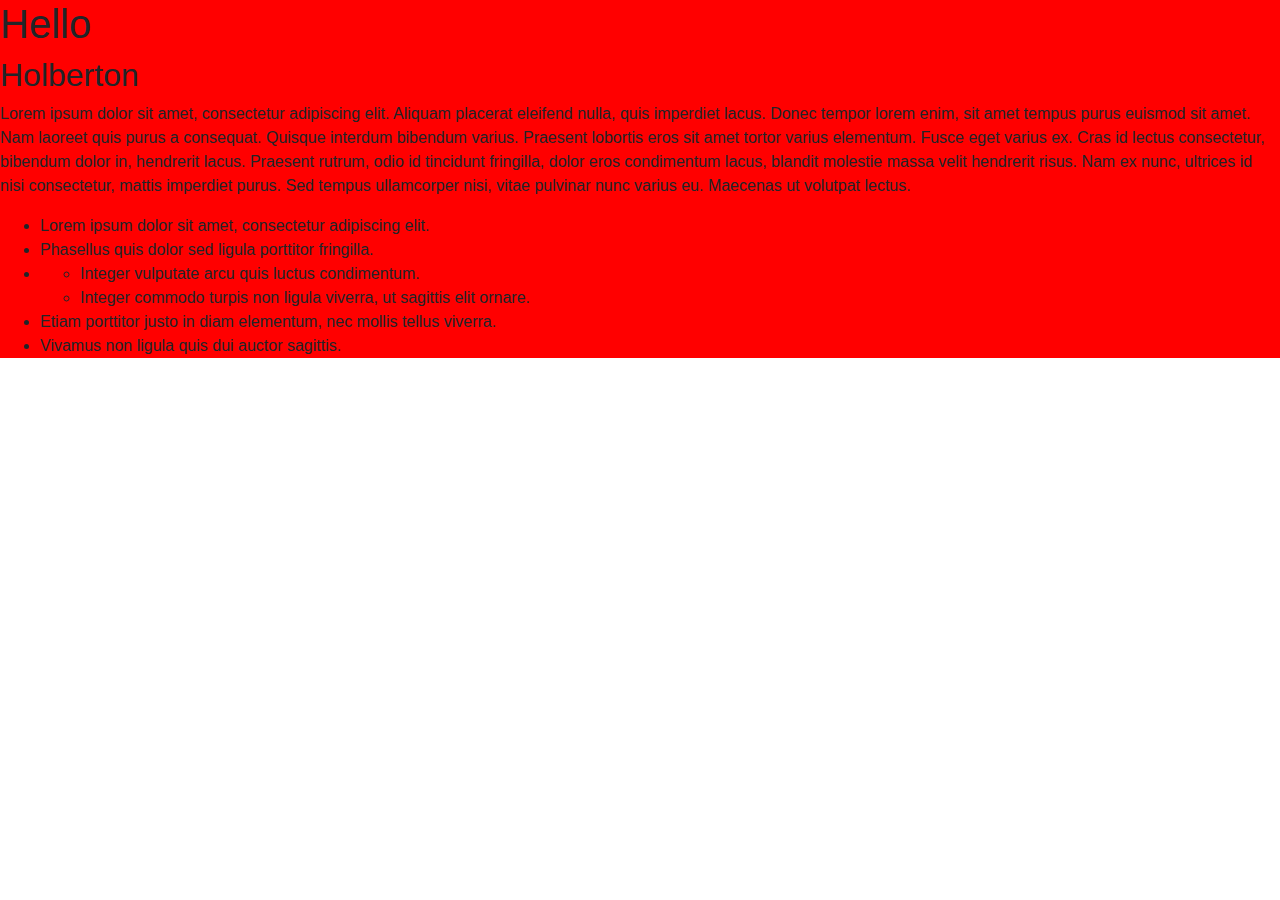
<file: Bootstrap/0-index.html>
<!DOCTYPE html>
<html lang="en" dir="ltr">
    <head>
        <meta charset="utf-8">
        <meta name="viewport" content="width=device-width, initial-scale=1, viewport-fit=cover">
        <title>Holberton - Web Stack - Bootstrap</title>
        <meta name="description" content="Bootstrap is a free and open-source CSS framework">
        <link rel="stylesheet" href="https://stackpath.bootstrapcdn.com/bootstrap/4.4.1/css/bootstrap.min.css" integrity="sha384-Vkoo8x4CGsO3+Hhxv8T/Q5PaXtkKtu6ug5TOeNV6gBiFeWPGFN9MuhOf23Q9Ifjh" crossorigin="anonymous">


        <style>
            .my-container {
                background-color: #FF0000;
            }
        </style>
    </head>
    <body>

        <div class="my-container">
            <h1>Hello</h1>
            <h2>Holberton</h2>
            <p>Lorem ipsum dolor sit amet, consectetur adipiscing elit. Aliquam placerat eleifend nulla, quis imperdiet lacus. Donec tempor lorem enim, sit amet tempus purus euismod sit amet. Nam laoreet quis purus a consequat. Quisque interdum bibendum varius. Praesent lobortis eros sit amet tortor varius elementum. Fusce eget varius ex. Cras id lectus consectetur, bibendum dolor in, hendrerit lacus. Praesent rutrum, odio id tincidunt fringilla, dolor eros condimentum lacus, blandit molestie massa velit hendrerit risus. Nam ex nunc, ultrices id nisi consectetur, mattis imperdiet purus. Sed tempus ullamcorper nisi, vitae pulvinar nunc varius eu. Maecenas ut volutpat lectus.</p>
            <ul>
                <li>Lorem ipsum dolor sit amet, consectetur adipiscing elit.</li>
                <li>Phasellus quis dolor sed ligula porttitor fringilla.</li>
                <li>
                    <ul>
                        <li>Integer vulputate arcu quis luctus condimentum.</li>
                        <li>Integer commodo turpis non ligula viverra, ut sagittis elit ornare.</li>
                    </ul>
                </li>
                <li>Etiam porttitor justo in diam elementum, nec mollis tellus viverra.</li>
                <li>Vivamus non ligula quis dui auctor sagittis.</li>
            </ul>
        </div>

    </body>
</html>
</file>
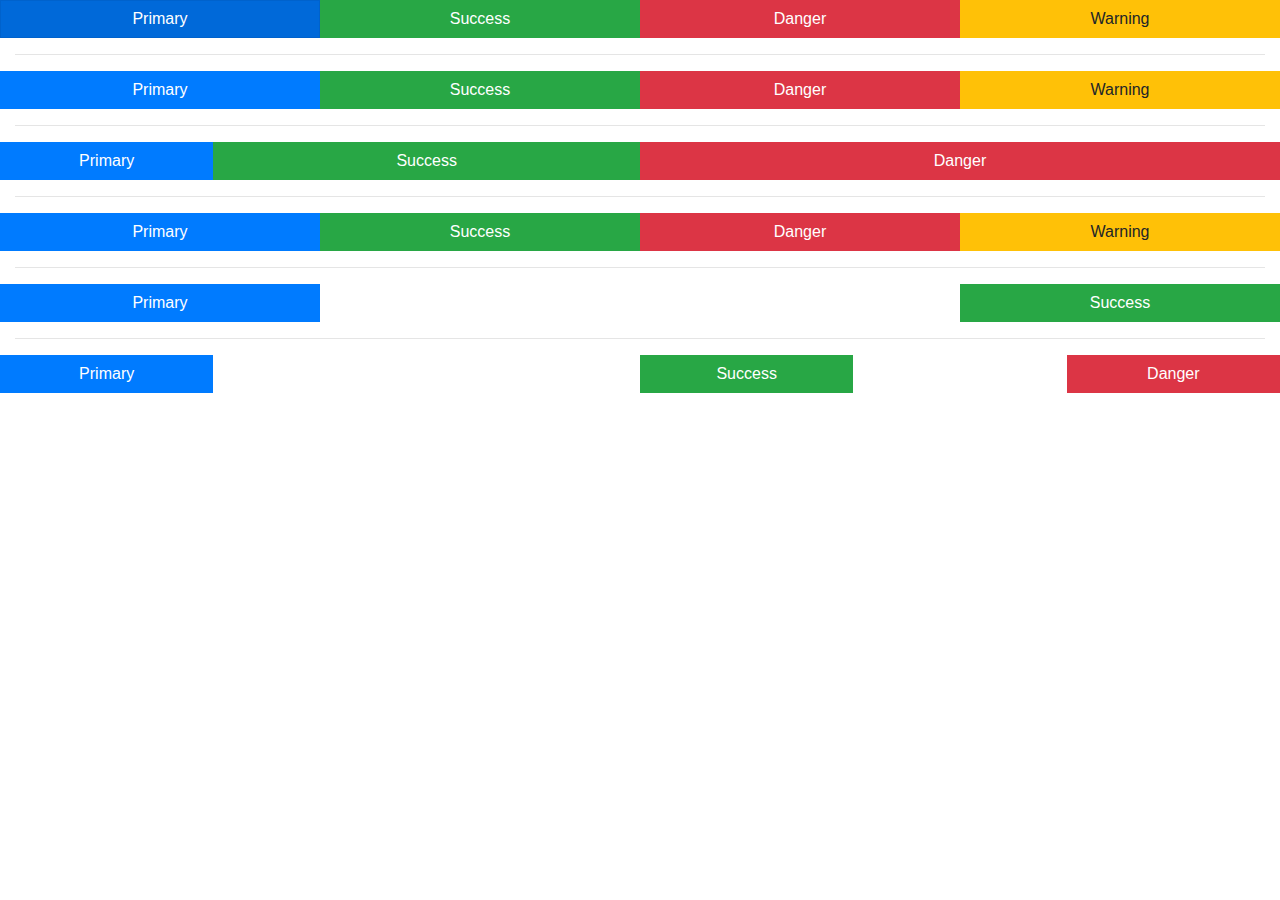
<file: Bootstrap/1-index.html>
<!DOCTYPE html>
<html lang="en" dir="ltr">

<head>
    <meta charset="utf-8" />
    <meta name="viewport" content="width=device-width, initial-scale=1, viewport-fit=cover" />
    <title>Holberton - Web Stack - Bootstrap</title>
    <meta name="description" content="Bootstrap is a free and open-source CSS framework" />

    <link rel="stylesheet" href="https://stackpath.bootstrapcdn.com/bootstrap/4.4.1/css/bootstrap.min.css"
        integrity="sha384-Vkoo8x4CGsO3+Hhxv8T/Q5PaXtkKtu6ug5TOeNV6gBiFeWPGFN9MuhOf23Q9Ifjh" crossorigin="anonymous" />
</head>

<body class="container-fluid">
    <div class="row">
        <div class="col-lg btn btn-primary rounded-0">Primary</div>
        <div class="col-lg btn btn-success rounded-0">Success</div>
        <div class="col-lg btn btn-danger rounded-0">Danger</div>
        <div class="col-lg btn btn-warning rounded-0">Warning</div>
    </div>

    <hr />

    <div class="row">
        <div class="col-sm btn btn-primary rounded-0">Primary</div>
        <div class="col-sm btn btn-success rounded-0">Success</div>
        <div class="col-sm btn btn-danger rounded-0">Danger</div>
        <div class="col-sm btn btn-warning rounded-0">Warning</div>
    </div>

    <hr />

    <div class="row">
        <div class="col-lg-2 btn btn-primary rounded-0">Primary</div>
        <div class="col-lg-4 btn btn-success rounded-0">Success</div>
        <div class="col-lg-6 btn btn-danger rounded-0">Danger</div>
    </div>

    <hr />

    <div class="row">
        <div class="col order-3 order-sm-2 order-md-1 order-lg-first btn btn-primary rounded-0">
            Primary
        </div>
        <div class="col order-first order-sm-3 order-md-2 order-lg-1 btn btn-success rounded-0">
            Success
        </div>
        <div class="col order-1 order-sm-first order-md-3 order-lg-2 btn btn-danger rounded-0">
            Danger
        </div>
        <div class="col order-2 order-sm-1 order-md-first order-lg-3 btn btn-warning rounded-0">
            Warning
        </div>
    </div>

    <hr />

    <div class="row justify-content-between">
        <div class="col-md-3 btn btn-primary rounded-0">Primary</div>
        <div class="col-md-3 btn btn-success rounded-0">Success</div>
    </div>

    <hr />

    <div class="row justify-content-between">
        <div class="col-md-2 btn btn-primary rounded-0">Primary</div>
        <div class="col-md-2 offset-md-2 btn btn-success rounded-0">Success</div>
        <div class="col-md-2 btn btn-danger rounded-0">Danger</div>
    </div>
</body>

</html>
</file>
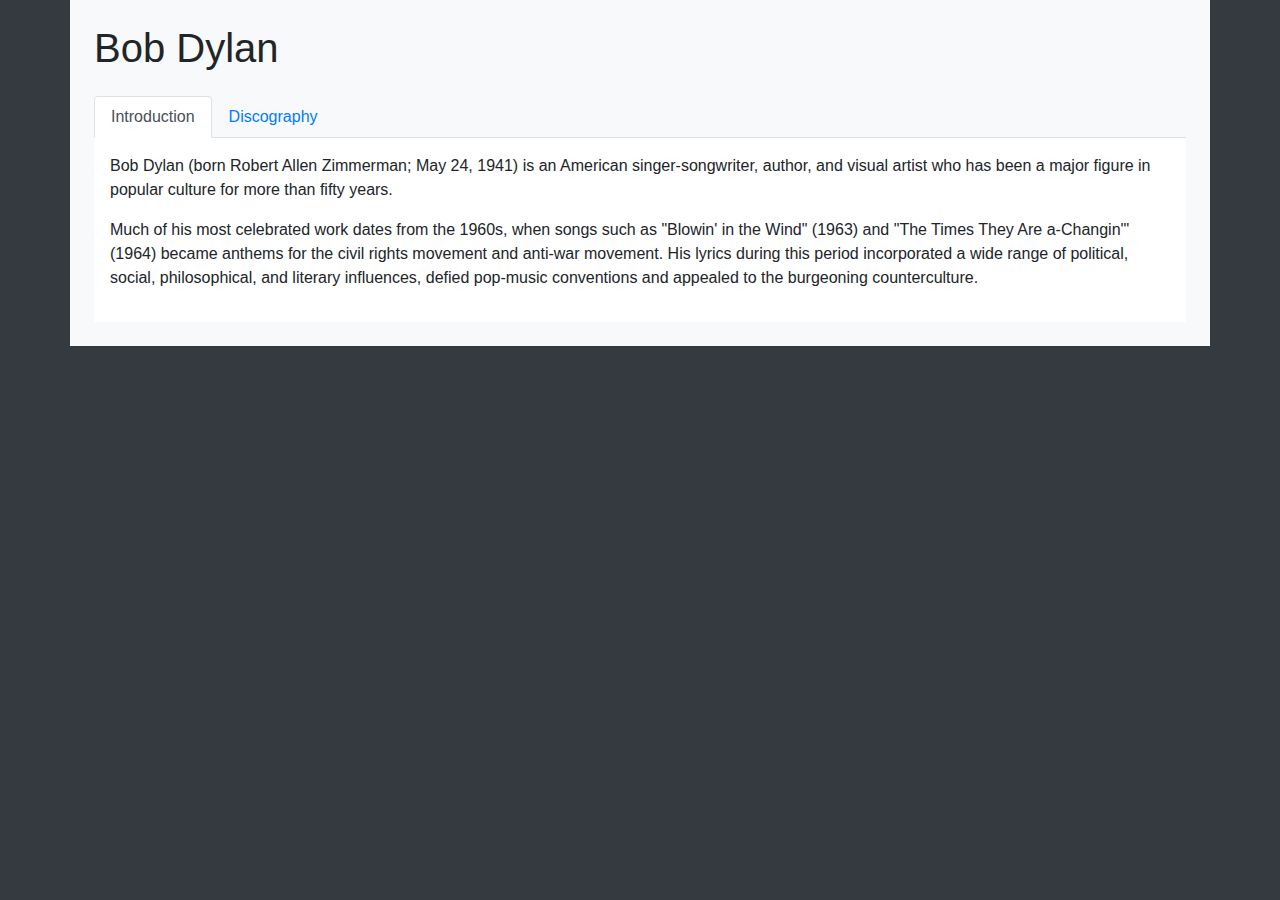
<file: Bootstrap/4-index.html>
<!DOCTYPE html>
<html lang="en" dir="ltr">

<head>
    <meta charset="utf-8" />
    <meta name="viewport" content="width=device-width, initial-scale=1, viewport-fit=cover" />
    <title>Holberton - Web Stack - Bootstrap</title>
    <meta name="description" content="Bootstrap is a free and open-source CSS framework" />

    <link rel="stylesheet" href="https://stackpath.bootstrapcdn.com/bootstrap/4.4.1/css/bootstrap.min.css"
        integrity="sha384-Vkoo8x4CGsO3+Hhxv8T/Q5PaXtkKtu6ug5TOeNV6gBiFeWPGFN9MuhOf23Q9Ifjh" crossorigin="anonymous" />

    <script src="https://code.jquery.com/jquery-3.4.1.min.js"
        integrity="sha256-CSXorXvZcTkaix6Yvo6HppcZGetbYMGWSFlBw8HfCJo=" crossorigin="anonymous"></script>
    <script src="https://stackpath.bootstrapcdn.com/bootstrap/4.4.1/js/bootstrap.min.js"
        integrity="sha384-wfSDF2E50Y2D1uUdj0O3uMBJnjuUD4Ih7YwaYd1iqfktj0Uod8GCExl3Og8ifwB6"
        crossorigin="anonymous"></script>
</head>

<body class="bg-dark">
    <div class="container-lg bg-light p-4">
        <h1 class="mb-4">Bob Dylan</h1>

        <ul class="nav nav-tabs">
            <li class="nav-item">
                <a class="nav-link active" href="#tab1" data-toggle="tab">Introduction</a>
            </li>
            <li class="nav-item">
                <a class="nav-link" href="#tab2" data-toggle="tab">Discography</a>
            </li>
        </ul>
        <div class="tab-content bg-white p-3">
            <div id="tab1" class="tab-pane fade show active">
                <p>
                    Bob Dylan (born Robert Allen Zimmerman; May 24, 1941) is an American
                    singer-songwriter, author, and visual artist who has been a major
                    figure in popular culture for more than fifty years.
                </p>
                <p>
                    Much of his most celebrated work dates from the 1960s, when songs
                    such as "Blowin' in the Wind" (1963) and "The Times They Are
                    a-Changin'" (1964) became anthems for the civil rights movement and
                    anti-war movement. His lyrics during this period incorporated a wide
                    range of political, social, philosophical, and literary influences,
                    defied pop-music conventions and appealed to the burgeoning
                    counterculture.
                </p>
            </div>

            <div id="tab2" class="tab-pane fade" role="tabpanel">
                <ul class="accordion">
                    <li class="card" id="option1">
                        <a class="card-header btn btn-link text-left text-primary" data-toggle="collapse"
                            data-target="#conten1" aria-expanded="false" aria-controls="conten1">Bob Dylan
                            <em>(1962)</em></a>
                        <div id="conten1" class="collapse card-body" aria-labelledby="option1" data-parent="#option1">
                            <p class="card-text">
                                Bob Dylan is the debut studio album by American
                                singer-songwriter Bob Dylan, released on March 19, 1962 by
                                Columbia Records. Produced by Columbia's legendary talent
                                scout John H. Hammond, who signed Dylan to the label, the
                                album features folk standards, plus two original compositions,
                                "Talkin' New York" and "Song to Woody".
                            </p>
                        </div>
                    </li>

                    <li class="card" id="option2">
                        <a class="card-header btn btn-link text-left text-primary" data-toggle="collapse"
                            data-target="#conten2" aria-expanded="false" aria-controls="conten2">The Freewheelin' Bob
                            Dylan <em>(1963)</em></a>
                        <div id="conten2" class="collapse card-body" aria-labelledby="option2" data-parent="#option2">
                            <p class="card-text">
                                The Freewheelin' Bob Dylan is the second studio album by
                                American singer-songwriter Bob Dylan, released on May 27, 1963
                                by Columbia Records. Whereas his self-titled debut album Bob
                                Dylan had contained only two original songs, Freewheelin'
                                represented the beginning of Dylan's writing contemporary
                                words to traditional melodies. Eleven of the thirteen songs on
                                the album are Dylan's original compositions. The album opens
                                with "Blowin' in the Wind", which became an anthem of the
                                1960s, and an international hit for folk trio Peter, Paul &
                                Mary soon after the release of Freewheelin'. The album
                                featured several other songs which came to be regarded as
                                among Dylan's best compositions and classics of the 1960s folk
                                scene: "Girl from the North Country", "Masters of War", "A
                                Hard Rain's a-Gonna Fall" and "Don't Think Twice, It's All
                                Right".
                            </p>
                        </div>
                    </li>

                    <li class="card" id="option3">
                        <a class="card-header btn btn-link text-left text-primary" data-toggle="collapse"
                            data-target="#conten3" aria-expanded="false" aria-controls="conten3">The Times They Are
                            a-Changin' <em>(1964)</em></a>
                        <div id="conten3" class="collapse card-body" aria-labelledby="option3" data-parent="#option3">
                            <p class="card-text">
                                The Times They Are a-Changin' is the third studio album by
                                American singer-songwriter Bob Dylan, released on January 13,
                                1964 by Columbia Records. Whereas his previous albums Bob
                                Dylan and The Freewheelin' Bob Dylan consisted of original
                                material among cover songs, Dylan's third album was the first
                                to feature only original compositions. The album consists
                                mostly of stark, sparsely arranged ballads concerning issues
                                such as racism, poverty, and social change. The title track is
                                one of Dylan's most famous; many feel that it captures the
                                spirit of social and political upheaval that characterized the
                                1960s.
                            </p>
                        </div>
                    </li>

                    <li class="card" id="option4">
                        <a class="card-header btn btn-link text-left text-primary" data-toggle="collapse"
                            data-target="#conten4" aria-expanded="false" aria-controls="conten4">Another Side of Bob
                            Dylan <em>(1964)</em></a>
                        <div id="conten4" class="collapse card-body" aria-labelledby="option4" data-parent="#option4">
                            <p class="card-text">
                                Another Side of Bob Dylan is the fourth studio album by
                                American singer and songwriter Bob Dylan, released on August
                                8, 1964 by Columbia Records.
                            </p>
                        </div>
                    </li>
                </ul>
            </div>
        </div>
    </div>
</body>

</html>
</file>
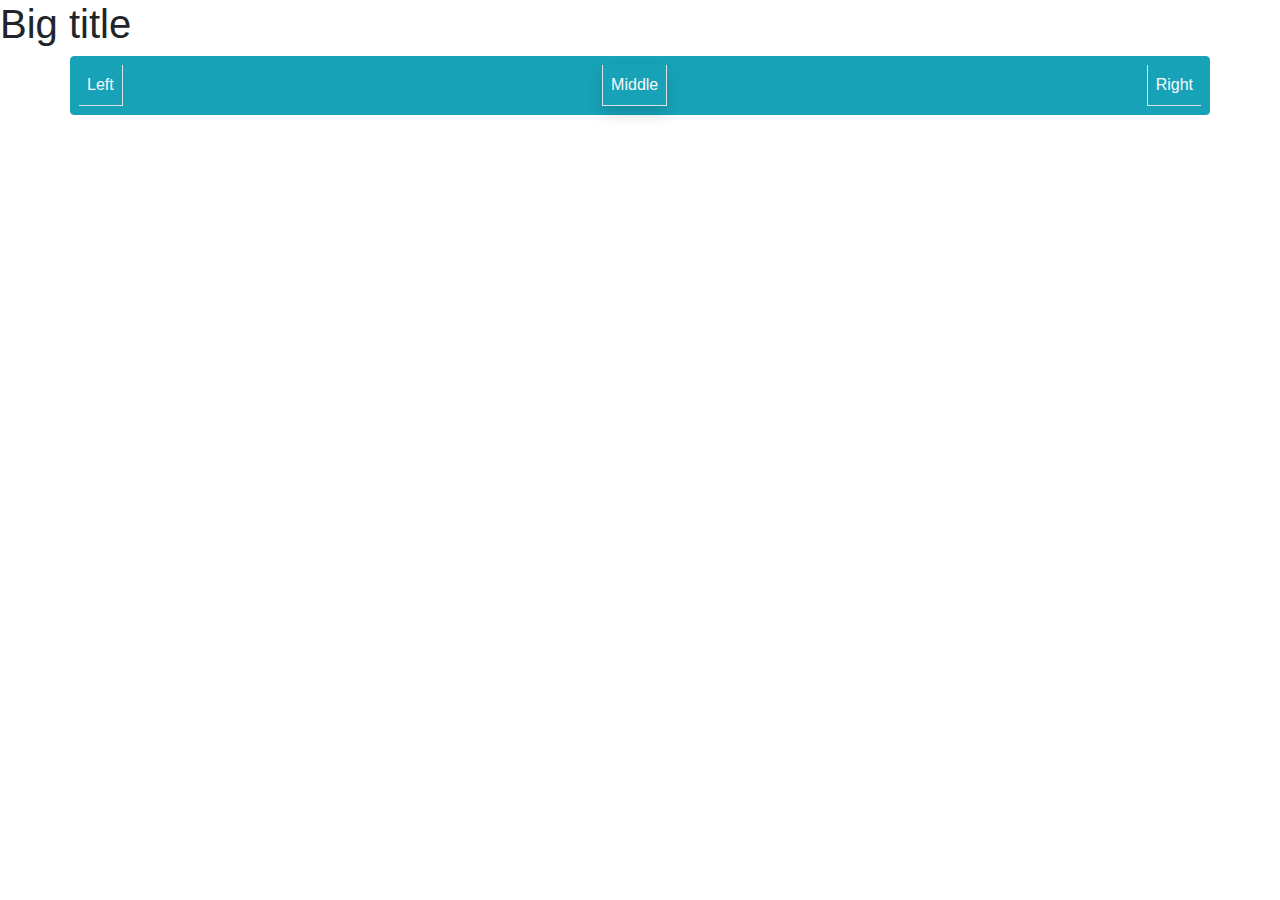
<file: Bootstrap/5-index.html>
<!DOCTYPE html>
<html lang="en" dir="ltr">

<head>
    <meta charset="utf-8" />
    <meta name="viewport" content="width=device-width, initial-scale=1, viewport-fit=cover" />
    <title>Holberton - Web Stack - Bootstrap</title>
    <meta name="description" content="Bootstrap is a free and open-source CSS framework" />

    <link rel="stylesheet" href="https://stackpath.bootstrapcdn.com/bootstrap/4.4.1/css/bootstrap.min.css"
        integrity="sha384-Vkoo8x4CGsO3+Hhxv8T/Q5PaXtkKtu6ug5TOeNV6gBiFeWPGFN9MuhOf23Q9Ifjh" crossorigin="anonymous" />
</head>

<body>
    <h1 class="d-block d-sm-block d-md-none">Small title</h1>
    <h1 class="d-none d-md-block">Big title</h1>

    <div class="container-md d-flex justify-content-between bg-info p-2 rounded text-light border border-info">
        <div class="border-right border-bottom p-2">Left</div>
        <div class="border-right border-left border-bottom p-2 shadow d-none d-md-block">
            Middle
        </div>
        <div class="border-left border-bottom p-2">Right</div>
    </div>
</body>

</html>
</file>
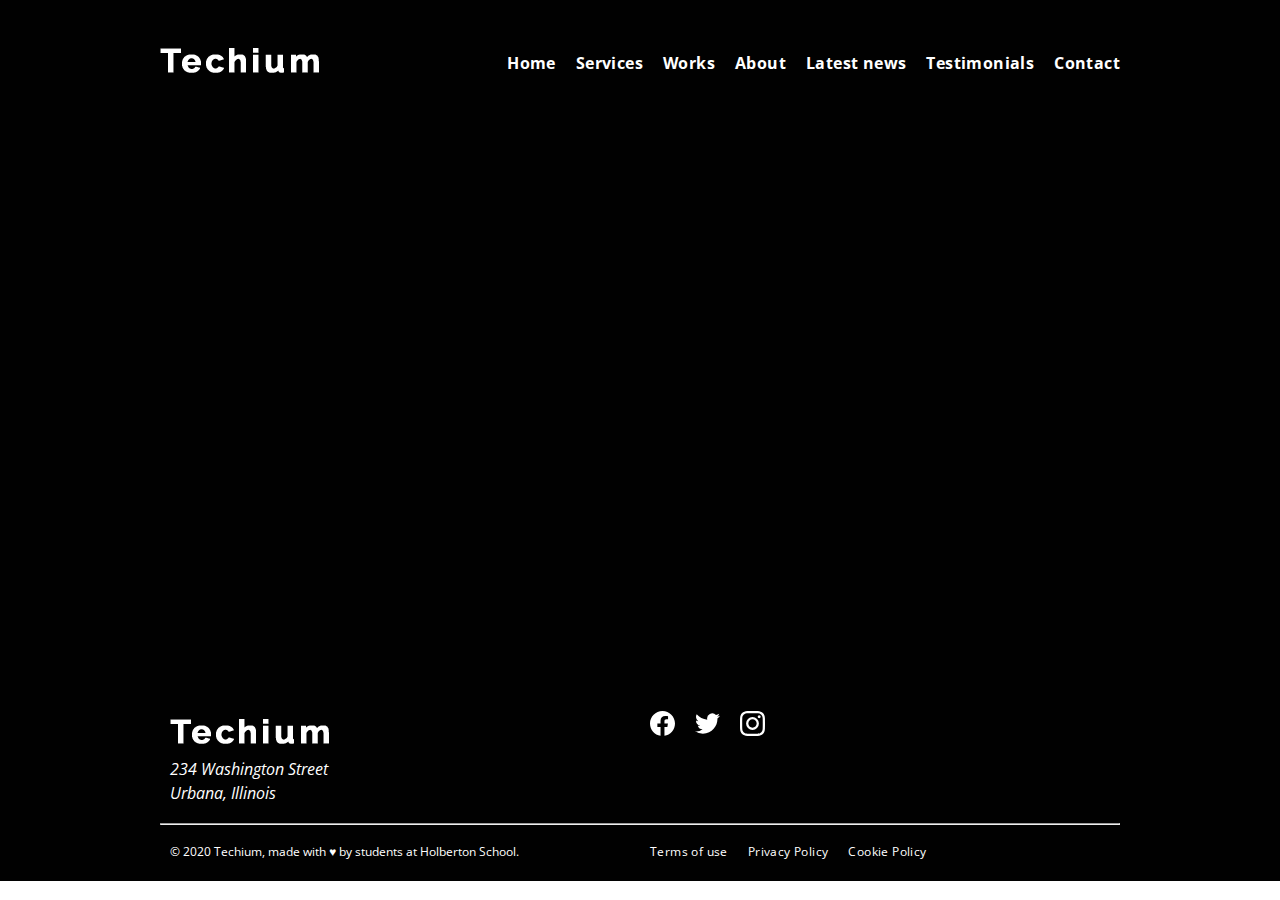
<file: flexbox/10-article.html>
<!DOCTYPE html>
<html lang="en" dir="ltr">

<head>
    <meta charset="utf-8">
    <meta name="viewport" content="width=device-width, initial-scale=1, viewport-fit=cover">
    <title>Article - Techium</title>
    <meta name="description" content="Description of the page less than 150 characters">
    <link rel="icon" type="image/jpg" href="../images/favicon.jpg">
    <link href="https://fonts.googleapis.com/css?family=Open+Sans:400,700|Raleway:700&display=swap" rel="stylesheet">
    <link rel="stylesheet" href="10-styles.css">
</head>

<body>
    <!– Header –>
        <header class="header" data-section-theme="dark">
            <div class="container">
                <div class="header-container">
                    <div class="header-logo">
                        <a href="/">
                            <img src="images/logo-white.png" alt="Techium logo" width="160" height="40">
                        </a>
                    </div>
                    <nav class="navbar-menu">
                        <ul class="nav">
                            <li class="nav-item">
                                <a href="/" class="nav-link">Home</a>
                            </li>
                            <li class="nav-item">
                                <a href="#services" class="nav-link">Services</a>
                            </li>
                            <li class="nav-item">
                                <a href="#works" class="nav-link">Works</a>
                            </li>
                            <li class="nav-item">
                                <a href="#about" class="nav-link">About</a>
                            </li>
                            <li class="nav-item">
                                <a href="#latest_news" class="nav-link">Latest news</a>
                            </li>
                            <li class="nav-item">
                                <a href="#testimonials" class="nav-link">Testimonials</a>
                            </li>
                            <li class="nav-item">
                                <a href="#contact" class="nav-link">Contact</a>
                            </li>
                        </ul>
                    </nav>
                </div>
            </div>
        </header>
        <!– Main –>
            <main>
                <!– Hero section –>
                    <header class="section-hero" data-section-theme="dark">
                        <div class="container">
                            <div class="section-body">
                                <section class="section-inner">
                                </section>
                            </div>
                        </div>
                    </header>
            </main>
            <!– Footer –>
                <footer class="footer" data-section-theme="dark">
                    <div class="container">
                        <div class="row">
                            <div class="col-1-2">
                                <img src="images/logo-white.png" alt="Techium logo" width="160" height="40">
                                <address class="footer-address">
                                    234 Washington Street<br>
                                    Urbana, Illinois
                                </address>
                            </div>
                            <div class="col-1-2">
                                <ul class="social nav">
                                    <li class="social-item nav-item">
                                        <a href="https://www.facebook.com/HolbertonSchool/" class="social-link">
                                            <svg viewbox="0 0 24 24" xmlns="http://www.w3.org/2000/svg" width="25"
                                                height="25">
                                                <title>
                                                    Facebook icon
                                                </title>
                                                <path
                                                    d="M23.998 12c0-6.628-5.372-12-11.999-12C5.372 0 0 5.372 0 12c0 5.988 4.388 10.952 10.124 11.852v-8.384H7.078v-3.469h3.046V9.356c0-3.008 1.792-4.669 4.532-4.669 1.313 0 2.686.234 2.686.234v2.953H15.83c-1.49 0-1.955.925-1.955 1.874V12h3.328l-.532 3.469h-2.796v8.384c5.736-.9 10.124-5.864 10.124-11.853z" />
                                            </svg>
                                        </a>
                                    </li>
                                    <li class="social-item nav-item">
                                        <a href="https://twitter.com/holbertonschool" class="social-link">
                                            <svg viewbox="0 0 24 24" xmlns="http://www.w3.org/2000/svg" width="25"
                                                height="25">
                                                <title>
                                                    Twitter icon
                                                </title>
                                                <path
                                                    d="M23.954 4.569a10 10 0 0 1-2.825.775 4.958 4.958 0 0 0 2.163-2.723c-.951.555-2.005.959-3.127 1.184a4.92 4.92 0 0 0-8.384 4.482C7.691 8.094 4.066 6.13 1.64 3.161a4.822 4.822 0 0 0-.666 2.475c0 1.71.87 3.213 2.188 4.096a4.904 4.904 0 0 1-2.228-.616v.061a4.923 4.923 0 0 0 3.946 4.827 4.996 4.996 0 0 1-2.212.085 4.937 4.937 0 0 0 4.604 3.417 9.868 9.868 0 0 1-6.102 2.105c-.39 0-.779-.023-1.17-.067a13.995 13.995 0 0 0 7.557 2.209c9.054 0 13.999-7.496 13.999-13.986 0-.209 0-.42-.015-.63a9.936 9.936 0 0 0 2.46-2.548l-.047-.02z" />
                                            </svg>
                                        </a>
                                    </li>
                                    <li class="social-item nav-item">
                                        <a href="https://www.instagram.com/holbertonschool/" class="social-link">
                                            <svg viewbox="0 0 24 24" xmlns="http://www.w3.org/2000/svg" width="25"
                                                height="25">
                                                <title>
                                                    Instagram icon
                                                </title>
                                                <path
                                                    d="M12 0C8.74 0 8.333.015 7.053.072 5.775.132 4.905.333 4.14.63c-.789.306-1.459.717-2.126 1.384S.935 3.35.63 4.14C.333 4.905.131 5.775.072 7.053.012 8.333 0 8.74 0 12s.015 3.667.072 4.947c.06 1.277.261 2.148.558 2.913a5.885 5.885 0 0 0 1.384 2.126A5.868 5.868 0 0 0 4.14 23.37c.766.296 1.636.499 2.913.558C8.333 23.988 8.74 24 12 24s3.667-.015 4.947-.072c1.277-.06 2.148-.262 2.913-.558a5.898 5.898 0 0 0 2.126-1.384 5.86 5.86 0 0 0 1.384-2.126c.296-.765.499-1.636.558-2.913.06-1.28.072-1.687.072-4.947s-.015-3.667-.072-4.947c-.06-1.277-.262-2.149-.558-2.913a5.89 5.89 0 0 0-1.384-2.126A5.847 5.847 0 0 0 19.86.63c-.765-.297-1.636-.499-2.913-.558C15.667.012 15.26 0 12 0zm0 2.16c3.203 0 3.585.016 4.85.071 1.17.055 1.805.249 2.227.415.562.217.96.477 1.382.896.419.42.679.819.896 1.381.164.422.36 1.057.413 2.227.057 1.266.07 1.646.07 4.85s-.015 3.585-.074 4.85c-.061 1.17-.256 1.805-.421 2.227a3.81 3.81 0 0 1-.899 1.382 3.744 3.744 0 0 1-1.38.896c-.42.164-1.065.36-2.235.413-1.274.057-1.649.07-4.859.07-3.211 0-3.586-.015-4.859-.074-1.171-.061-1.816-.256-2.236-.421a3.716 3.716 0 0 1-1.379-.899 3.644 3.644 0 0 1-.9-1.38c-.165-.42-.359-1.065-.42-2.235-.045-1.26-.061-1.649-.061-4.844 0-3.196.016-3.586.061-4.861.061-1.17.255-1.814.42-2.234.21-.57.479-.96.9-1.381.419-.419.81-.689 1.379-.898.42-.166 1.051-.361 2.221-.421 1.275-.045 1.65-.06 4.859-.06l.045.03zm0 3.678a6.162 6.162 0 1 0 0 12.324 6.162 6.162 0 1 0 0-12.324zM12 16c-2.21 0-4-1.79-4-4s1.79-4 4-4 4 1.79 4 4-1.79 4-4 4zm7.846-10.405a1.441 1.441 0 0 1-2.88 0 1.44 1.44 0 0 1 2.88 0z" />
                                            </svg>
                                        </a>
                                    </li>
                                </ul>
                            </div>
                        </div>
                        <hr>
                        <div class="row">
                            <div class="col-1-2">
                                <p class="footer-copyright">© 2020 Techium, made with ♥ by students at Holberton School.
                                </p>
                            </div>
                            <div class="col-1-2">
                                <ul class="footer-nav nav">
                                    <li class="footer-nav-item nav-item">
                                        <a href="#" class="footer-nav-link">Terms of use</a>
                                    </li>
                                    <li class="footer-nav-item nav-item">
                                        <a href="#" class="footer-nav-link">Privacy Policy</a>
                                    </li>
                                    <li class="footer-nav-item nav-item">
                                        <a href="#" class="footer-nav-link">Cookie Policy</a>
                                    </li>
                                </ul>
                            </div>
                        </div>
                    </div>
                </footer>
</body>

</html>
</file>
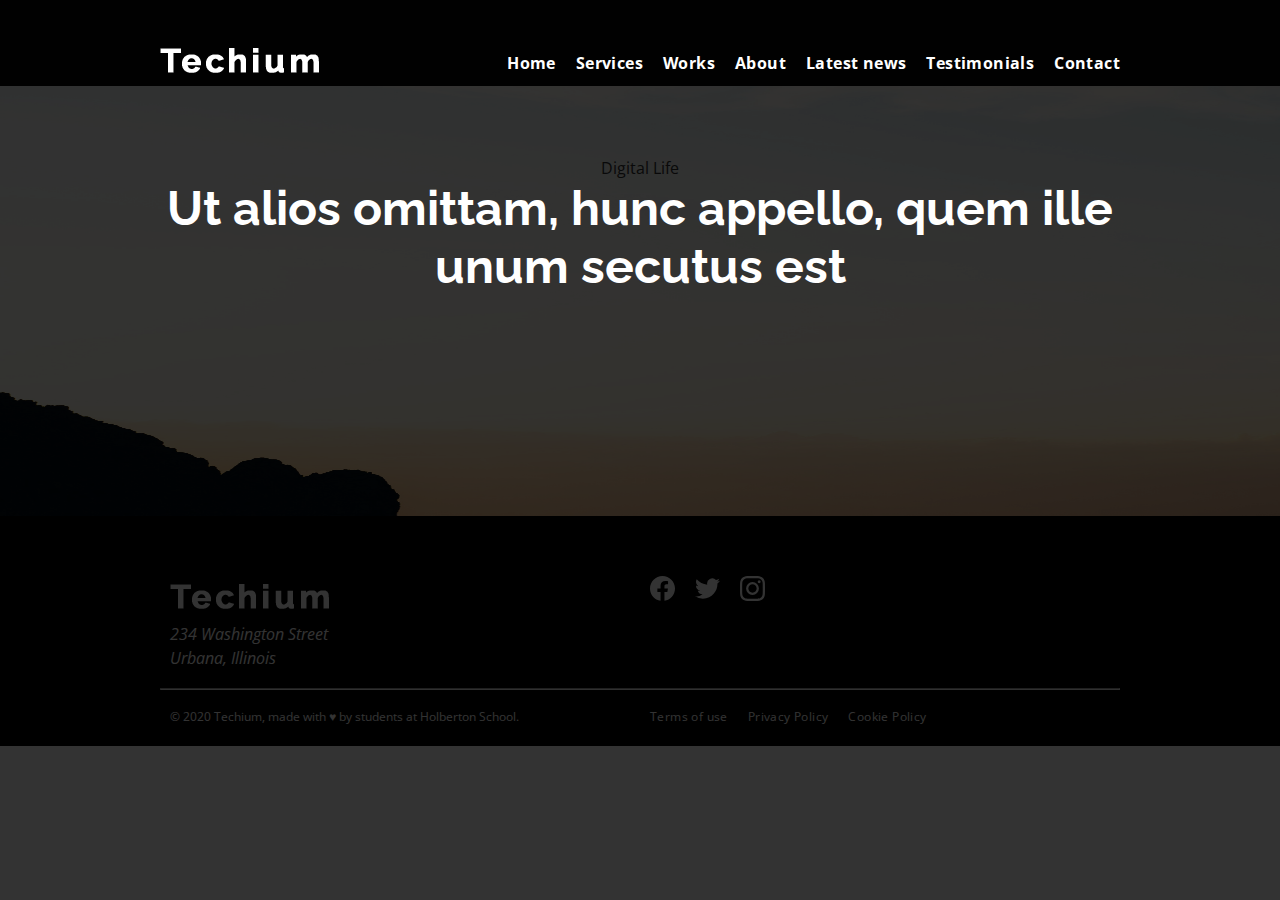
<file: flexbox/11-article.html>
<!DOCTYPE html>
<html lang="en" dir="ltr">

<head>
    <meta charset="utf-8">
    <meta name="viewport" content="width=device-width, initial-scale=1, viewport-fit=cover">
    <title>Article - Techium</title>
    <meta name="description" content="Description of the page less than 150 characters">
    <link rel="icon" type="image/jpg" href="../images/favicon.jpg">
    <link href="https://fonts.googleapis.com/css?family=Open+Sans:400,700|Raleway:700&display=swap" rel="stylesheet">
    <link rel="stylesheet" href="11-styles.css">
</head>

<body>
    <!– Header –>
        <header class="header" data-section-theme="dark">
            <div class="container">
                <div class="header-container">
                    <div class="header-logo">
                        <a href="/">
                            <img src="images/logo-white.png" alt="Techium logo" width="160" height="40">
                        </a>
                    </div>
                    <nav class="navbar-menu">
                        <ul class="nav">
                            <li class="nav-item">
                                <a href="/" class="nav-link">Home</a>
                            </li>
                            <li class="nav-item">
                                <a href="#services" class="nav-link">Services</a>
                            </li>
                            <li class="nav-item">
                                <a href="#works" class="nav-link">Works</a>
                            </li>
                            <li class="nav-item">
                                <a href="#about" class="nav-link">About</a>
                            </li>
                            <li class="nav-item">
                                <a href="#latest_news" class="nav-link">Latest news</a>
                            </li>
                            <li class="nav-item">
                                <a href="#testimonials" class="nav-link">Testimonials</a>
                            </li>
                            <li class="nav-item">
                                <a href="#contact" class="nav-link">Contact</a>
                            </li>
                        </ul>
                    </nav>
                </div>
            </div>
        </header>
        <!– Main –>
            <main>
                <!– Hero section –>
                    <header class="hero-article" style="background-image: url('images/pic-article-02.jpg')" data-section-theme="dark">
                        <div class="container">
                            <div class="section-body">
                                <section class="section-inner">
                                    <span class="section-category">Digital Life</span>
                                    <h1 class="section-title">Ut alios omittam, hunc appello, quem ille unum secutus est</h1>
                                </section>
                            </div>
                        </div>
                    </header>
            </main>
            <!– Footer –>
                <footer class="footer" data-section-theme="dark">
                    <div class="container">
                        <div class="row">
                            <div class="col-1-2">
                                <img src="images/logo-white.png" alt="Techium logo" width="160" height="40">
                                <address class="footer-address">
                                    234 Washington Street<br>
                                    Urbana, Illinois
                                </address>
                            </div>
                            <div class="col-1-2">
                                <ul class="social nav">
                                    <li class="social-item nav-item">
                                        <a href="https://www.facebook.com/HolbertonSchool/" class="social-link">
                                            <svg viewbox="0 0 24 24" xmlns="http://www.w3.org/2000/svg" width="25"
                                                height="25">
                                                <title>
                                                    Facebook icon
                                                </title>
                                                <path
                                                    d="M23.998 12c0-6.628-5.372-12-11.999-12C5.372 0 0 5.372 0 12c0 5.988 4.388 10.952 10.124 11.852v-8.384H7.078v-3.469h3.046V9.356c0-3.008 1.792-4.669 4.532-4.669 1.313 0 2.686.234 2.686.234v2.953H15.83c-1.49 0-1.955.925-1.955 1.874V12h3.328l-.532 3.469h-2.796v8.384c5.736-.9 10.124-5.864 10.124-11.853z" />
                                            </svg>
                                        </a>
                                    </li>
                                    <li class="social-item nav-item">
                                        <a href="https://twitter.com/holbertonschool" class="social-link">
                                            <svg viewbox="0 0 24 24" xmlns="http://www.w3.org/2000/svg" width="25"
                                                height="25">
                                                <title>
                                                    Twitter icon
                                                </title>
                                                <path
                                                    d="M23.954 4.569a10 10 0 0 1-2.825.775 4.958 4.958 0 0 0 2.163-2.723c-.951.555-2.005.959-3.127 1.184a4.92 4.92 0 0 0-8.384 4.482C7.691 8.094 4.066 6.13 1.64 3.161a4.822 4.822 0 0 0-.666 2.475c0 1.71.87 3.213 2.188 4.096a4.904 4.904 0 0 1-2.228-.616v.061a4.923 4.923 0 0 0 3.946 4.827 4.996 4.996 0 0 1-2.212.085 4.937 4.937 0 0 0 4.604 3.417 9.868 9.868 0 0 1-6.102 2.105c-.39 0-.779-.023-1.17-.067a13.995 13.995 0 0 0 7.557 2.209c9.054 0 13.999-7.496 13.999-13.986 0-.209 0-.42-.015-.63a9.936 9.936 0 0 0 2.46-2.548l-.047-.02z" />
                                            </svg>
                                        </a>
                                    </li>
                                    <li class="social-item nav-item">
                                        <a href="https://www.instagram.com/holbertonschool/" class="social-link">
                                            <svg viewbox="0 0 24 24" xmlns="http://www.w3.org/2000/svg" width="25"
                                                height="25">
                                                <title>
                                                    Instagram icon
                                                </title>
                                                <path
                                                    d="M12 0C8.74 0 8.333.015 7.053.072 5.775.132 4.905.333 4.14.63c-.789.306-1.459.717-2.126 1.384S.935 3.35.63 4.14C.333 4.905.131 5.775.072 7.053.012 8.333 0 8.74 0 12s.015 3.667.072 4.947c.06 1.277.261 2.148.558 2.913a5.885 5.885 0 0 0 1.384 2.126A5.868 5.868 0 0 0 4.14 23.37c.766.296 1.636.499 2.913.558C8.333 23.988 8.74 24 12 24s3.667-.015 4.947-.072c1.277-.06 2.148-.262 2.913-.558a5.898 5.898 0 0 0 2.126-1.384 5.86 5.86 0 0 0 1.384-2.126c.296-.765.499-1.636.558-2.913.06-1.28.072-1.687.072-4.947s-.015-3.667-.072-4.947c-.06-1.277-.262-2.149-.558-2.913a5.89 5.89 0 0 0-1.384-2.126A5.847 5.847 0 0 0 19.86.63c-.765-.297-1.636-.499-2.913-.558C15.667.012 15.26 0 12 0zm0 2.16c3.203 0 3.585.016 4.85.071 1.17.055 1.805.249 2.227.415.562.217.96.477 1.382.896.419.42.679.819.896 1.381.164.422.36 1.057.413 2.227.057 1.266.07 1.646.07 4.85s-.015 3.585-.074 4.85c-.061 1.17-.256 1.805-.421 2.227a3.81 3.81 0 0 1-.899 1.382 3.744 3.744 0 0 1-1.38.896c-.42.164-1.065.36-2.235.413-1.274.057-1.649.07-4.859.07-3.211 0-3.586-.015-4.859-.074-1.171-.061-1.816-.256-2.236-.421a3.716 3.716 0 0 1-1.379-.899 3.644 3.644 0 0 1-.9-1.38c-.165-.42-.359-1.065-.42-2.235-.045-1.26-.061-1.649-.061-4.844 0-3.196.016-3.586.061-4.861.061-1.17.255-1.814.42-2.234.21-.57.479-.96.9-1.381.419-.419.81-.689 1.379-.898.42-.166 1.051-.361 2.221-.421 1.275-.045 1.65-.06 4.859-.06l.045.03zm0 3.678a6.162 6.162 0 1 0 0 12.324 6.162 6.162 0 1 0 0-12.324zM12 16c-2.21 0-4-1.79-4-4s1.79-4 4-4 4 1.79 4 4-1.79 4-4 4zm7.846-10.405a1.441 1.441 0 0 1-2.88 0 1.44 1.44 0 0 1 2.88 0z" />
                                            </svg>
                                        </a>
                                    </li>
                                </ul>
                            </div>
                        </div>
                        <hr>
                        <div class="row">
                            <div class="col-1-2">
                                <p class="footer-copyright">© 2020 Techium, made with ♥ by students at Holberton School.
                                </p>
                            </div>
                            <div class="col-1-2">
                                <ul class="footer-nav nav">
                                    <li class="footer-nav-item nav-item">
                                        <a href="#" class="footer-nav-link">Terms of use</a>
                                    </li>
                                    <li class="footer-nav-item nav-item">
                                        <a href="#" class="footer-nav-link">Privacy Policy</a>
                                    </li>
                                    <li class="footer-nav-item nav-item">
                                        <a href="#" class="footer-nav-link">Cookie Policy</a>
                                    </li>
                                </ul>
                            </div>
                        </div>
                    </div>
                </footer>
</body>

</html>
</file>
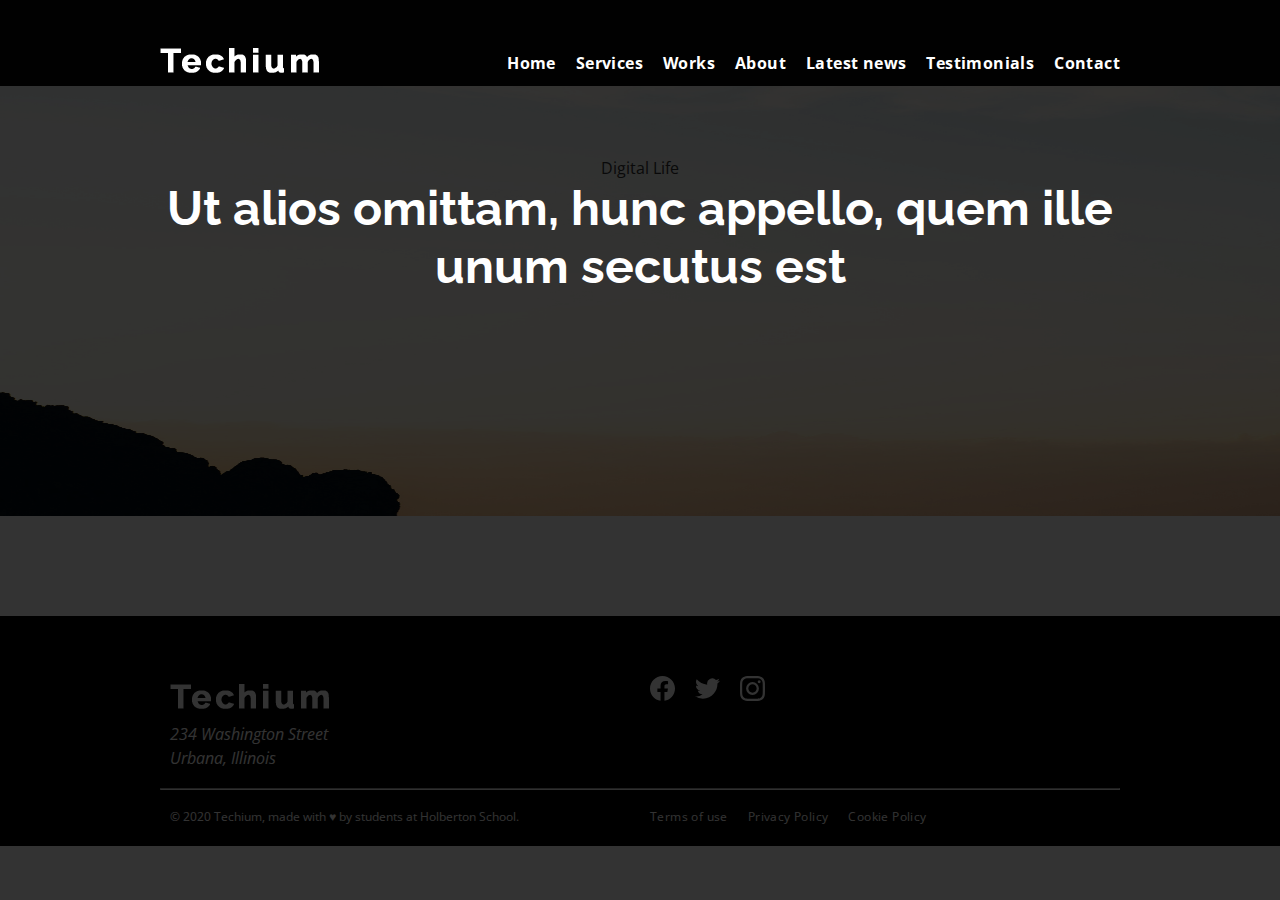
<file: flexbox/12-article.html>
<!DOCTYPE html>
<html lang="en" dir="ltr">

<head>
    <meta charset="utf-8">
    <meta name="viewport" content="width=device-width, initial-scale=1, viewport-fit=cover">
    <title>Article - Techium</title>
    <meta name="description" content="Description of the page less than 150 characters">
    <link rel="icon" type="image/jpg" href="../images/favicon.jpg">
    <link href="https://fonts.googleapis.com/css?family=Open+Sans:400,700|Raleway:700&display=swap" rel="stylesheet">
    <link rel="stylesheet" href="12-styles.css">
</head>

<body>
    <!– Header –>
        <header class="header" data-section-theme="dark">
            <div class="container">
                <div class="header-container">
                    <div class="header-logo">
                        <a href="/">
                            <img src="images/logo-white.png" alt="Techium logo" width="160" height="40">
                        </a>
                    </div>
                    <nav class="navbar-menu">
                        <ul class="nav">
                            <li class="nav-item">
                                <a href="/" class="nav-link">Home</a>
                            </li>
                            <li class="nav-item">
                                <a href="#services" class="nav-link">Services</a>
                            </li>
                            <li class="nav-item">
                                <a href="#works" class="nav-link">Works</a>
                            </li>
                            <li class="nav-item">
                                <a href="#about" class="nav-link">About</a>
                            </li>
                            <li class="nav-item">
                                <a href="#latest_news" class="nav-link">Latest news</a>
                            </li>
                            <li class="nav-item">
                                <a href="#testimonials" class="nav-link">Testimonials</a>
                            </li>
                            <li class="nav-item">
                                <a href="#contact" class="nav-link">Contact</a>
                            </li>
                        </ul>
                    </nav>
                </div>
            </div>
        </header>

        <!– Main –>
            <main>
                <!– Hero section –>
                    <header class="hero-article" style="background-image: url('images/pic-article-02.jpg')"
                        data-section-theme="dark">
                        <div class="container">
                            <div class="section-body">
                                <section class="section-inner">
                                    <span class="section-category">Digital Life</span>
                                    <h1 class="section-title">Ut alios omittam, hunc appello, quem ille unum secutus est
                                    </h1>
                                </section>
                            </div>
                        </div>
                    </header>
                    <div class="main-article">
                        <div class="container">
                            <div class="post">
                                <article class="post-content"></article>
                                <!-- Aside section -->
                                <aside class="post-aside">
                                    <div class="post-meta"></div>
                                    <div class="post-share"></div>
                                </aside>
                            </div>
                        </div>
                    </div>
            </main>
            <!– Footer –>
                <footer class="footer" data-section-theme="dark">
                    <div class="container">
                        <div class="row">
                            <div class="col-1-2">
                                <img src="images/logo-white.png" alt="Techium logo" width="160" height="40">
                                <address class="footer-address">
                                    234 Washington Street<br>
                                    Urbana, Illinois
                                </address>
                            </div>
                            <div class="col-1-2">
                                <ul class="social nav">
                                    <li class="social-item nav-item">
                                        <a href="https://www.facebook.com/HolbertonSchool/" class="social-link">
                                            <svg viewbox="0 0 24 24" xmlns="http://www.w3.org/2000/svg" width="25"
                                                height="25">
                                                <title>
                                                    Facebook icon
                                                </title>
                                                <path
                                                    d="M23.998 12c0-6.628-5.372-12-11.999-12C5.372 0 0 5.372 0 12c0 5.988 4.388 10.952 10.124 11.852v-8.384H7.078v-3.469h3.046V9.356c0-3.008 1.792-4.669 4.532-4.669 1.313 0 2.686.234 2.686.234v2.953H15.83c-1.49 0-1.955.925-1.955 1.874V12h3.328l-.532 3.469h-2.796v8.384c5.736-.9 10.124-5.864 10.124-11.853z" />
                                            </svg>
                                        </a>
                                    </li>
                                    <li class="social-item nav-item">
                                        <a href="https://twitter.com/holbertonschool" class="social-link">
                                            <svg viewbox="0 0 24 24" xmlns="http://www.w3.org/2000/svg" width="25"
                                                height="25">
                                                <title>
                                                    Twitter icon
                                                </title>
                                                <path
                                                    d="M23.954 4.569a10 10 0 0 1-2.825.775 4.958 4.958 0 0 0 2.163-2.723c-.951.555-2.005.959-3.127 1.184a4.92 4.92 0 0 0-8.384 4.482C7.691 8.094 4.066 6.13 1.64 3.161a4.822 4.822 0 0 0-.666 2.475c0 1.71.87 3.213 2.188 4.096a4.904 4.904 0 0 1-2.228-.616v.061a4.923 4.923 0 0 0 3.946 4.827 4.996 4.996 0 0 1-2.212.085 4.937 4.937 0 0 0 4.604 3.417 9.868 9.868 0 0 1-6.102 2.105c-.39 0-.779-.023-1.17-.067a13.995 13.995 0 0 0 7.557 2.209c9.054 0 13.999-7.496 13.999-13.986 0-.209 0-.42-.015-.63a9.936 9.936 0 0 0 2.46-2.548l-.047-.02z" />
                                            </svg>
                                        </a>
                                    </li>
                                    <li class="social-item nav-item">
                                        <a href="https://www.instagram.com/holbertonschool/" class="social-link">
                                            <svg viewbox="0 0 24 24" xmlns="http://www.w3.org/2000/svg" width="25"
                                                height="25">
                                                <title>
                                                    Instagram icon
                                                </title>
                                                <path
                                                    d="M12 0C8.74 0 8.333.015 7.053.072 5.775.132 4.905.333 4.14.63c-.789.306-1.459.717-2.126 1.384S.935 3.35.63 4.14C.333 4.905.131 5.775.072 7.053.012 8.333 0 8.74 0 12s.015 3.667.072 4.947c.06 1.277.261 2.148.558 2.913a5.885 5.885 0 0 0 1.384 2.126A5.868 5.868 0 0 0 4.14 23.37c.766.296 1.636.499 2.913.558C8.333 23.988 8.74 24 12 24s3.667-.015 4.947-.072c1.277-.06 2.148-.262 2.913-.558a5.898 5.898 0 0 0 2.126-1.384 5.86 5.86 0 0 0 1.384-2.126c.296-.765.499-1.636.558-2.913.06-1.28.072-1.687.072-4.947s-.015-3.667-.072-4.947c-.06-1.277-.262-2.149-.558-2.913a5.89 5.89 0 0 0-1.384-2.126A5.847 5.847 0 0 0 19.86.63c-.765-.297-1.636-.499-2.913-.558C15.667.012 15.26 0 12 0zm0 2.16c3.203 0 3.585.016 4.85.071 1.17.055 1.805.249 2.227.415.562.217.96.477 1.382.896.419.42.679.819.896 1.381.164.422.36 1.057.413 2.227.057 1.266.07 1.646.07 4.85s-.015 3.585-.074 4.85c-.061 1.17-.256 1.805-.421 2.227a3.81 3.81 0 0 1-.899 1.382 3.744 3.744 0 0 1-1.38.896c-.42.164-1.065.36-2.235.413-1.274.057-1.649.07-4.859.07-3.211 0-3.586-.015-4.859-.074-1.171-.061-1.816-.256-2.236-.421a3.716 3.716 0 0 1-1.379-.899 3.644 3.644 0 0 1-.9-1.38c-.165-.42-.359-1.065-.42-2.235-.045-1.26-.061-1.649-.061-4.844 0-3.196.016-3.586.061-4.861.061-1.17.255-1.814.42-2.234.21-.57.479-.96.9-1.381.419-.419.81-.689 1.379-.898.42-.166 1.051-.361 2.221-.421 1.275-.045 1.65-.06 4.859-.06l.045.03zm0 3.678a6.162 6.162 0 1 0 0 12.324 6.162 6.162 0 1 0 0-12.324zM12 16c-2.21 0-4-1.79-4-4s1.79-4 4-4 4 1.79 4 4-1.79 4-4 4zm7.846-10.405a1.441 1.441 0 0 1-2.88 0 1.44 1.44 0 0 1 2.88 0z" />
                                            </svg>
                                        </a>
                                    </li>
                                </ul>
                            </div>
                        </div>
                        <hr>
                        <div class="row">
                            <div class="col-1-2">
                                <p class="footer-copyright">© 2020 Techium, made with ♥ by students at Holberton School.
                                </p>
                            </div>
                            <div class="col-1-2">
                                <ul class="footer-nav nav">
                                    <li class="footer-nav-item nav-item">
                                        <a href="#" class="footer-nav-link">Terms of use</a>
                                    </li>
                                    <li class="footer-nav-item nav-item">
                                        <a href="#" class="footer-nav-link">Privacy Policy</a>
                                    </li>
                                    <li class="footer-nav-item nav-item">
                                        <a href="#" class="footer-nav-link">Cookie Policy</a>
                                    </li>
                                </ul>
                            </div>
                        </div>
                    </div>
                </footer>
</body>

</html>
</file>
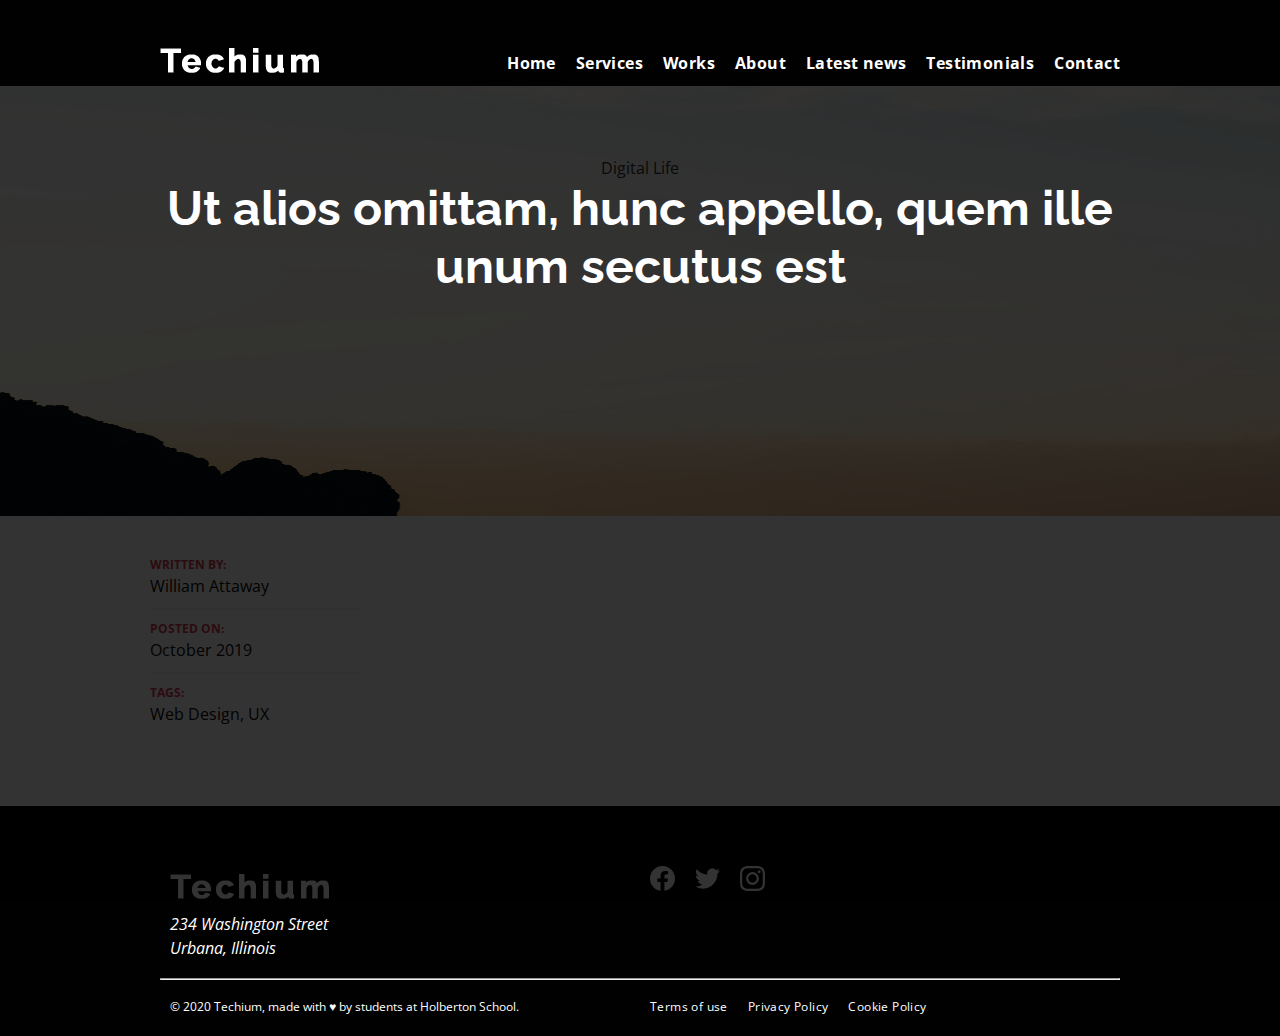
<file: flexbox/13-article.html>
<!DOCTYPE html>
<html lang="en" dir="ltr">

<head>
    <meta charset="utf-8">
    <meta name="viewport" content="width=device-width, initial-scale=1, viewport-fit=cover">
    <title>Article - Techium</title>
    <meta name="description" content="Description of the page less than 150 characters">
    <link rel="icon" type="image/jpg" href="../images/favicon.jpg">
    <link href="https://fonts.googleapis.com/css?family=Open+Sans:400,700|Raleway:700&display=swap" rel="stylesheet">
    <link rel="stylesheet" href="13-styles.css">
</head>

<body>
    <!– Header –>
        <header class="header" data-section-theme="dark">
            <div class="container">
                <div class="header-container">
                    <div class="header-logo">
                        <a href="/">
                            <img src="images/logo-white.png" alt="Techium logo" width="160" height="40">
                        </a>
                    </div>
                    <nav class="navbar-menu">
                        <ul class="nav">
                            <li class="nav-item">
                                <a href="/" class="nav-link">Home</a>
                            </li>
                            <li class="nav-item">
                                <a href="#services" class="nav-link">Services</a>
                            </li>
                            <li class="nav-item">
                                <a href="#works" class="nav-link">Works</a>
                            </li>
                            <li class="nav-item">
                                <a href="#about" class="nav-link">About</a>
                            </li>
                            <li class="nav-item">
                                <a href="#latest_news" class="nav-link">Latest news</a>
                            </li>
                            <li class="nav-item">
                                <a href="#testimonials" class="nav-link">Testimonials</a>
                            </li>
                            <li class="nav-item">
                                <a href="#contact" class="nav-link">Contact</a>
                            </li>
                        </ul>
                    </nav>
                </div>
            </div>
        </header>

        <!– Main –>
            <main>
                <!– Hero section –>
                    <header class="hero-article" style="background-image: url('images/pic-article-02.jpg')"
                        data-section-theme="dark">
                        <div class="container">
                            <div class="section-body">
                                <section class="section-inner">
                                    <span class="section-category">Digital Life</span>
                                    <h1 class="section-title">Ut alios omittam, hunc appello, quem ille unum secutus est
                                    </h1>
                                </section>
                            </div>
                        </div>
                    </header>
                    <div class="main-article">
                        <div class="container">
                            <div class="post">
                                <article class="post-content"></article>
                                <!-- Aside section -->
                                <aside class="post-aside">
                                    <div class="post-meta">
                                        <ul class="post-meta-list row">
                                            <li class="post-meta-author">
                                                <strong>Written by:</strong>
                                                <a href="#" rel="author">William Attaway</a>
                                            </li>
                                            <li class="post-meta-date">
                                                <strong>Posted on:</strong>
                                                <time datetime="2019-10">October 2019</time>
                                            </li>
                                            <li class="post-meta-tag">
                                                <strong>Tags:</strong>
                                                <ul class="tag-list">
                                                    <li><a href="#" rel="tag">Web Design</a></li>
                                                    <li><a href="#" rel="tag">UX</a></li>
                                                </ul>
                                            </li>
                                        </ul>
                                    </div>
                                    <div class="post-share"></div>
                                </aside>
                            </div>
                        </div>
                    </div>
            </main>
            <!– Footer –>
                <footer class="footer" data-section-theme="dark">
                    <div class="container">
                        <div class="row">
                            <div class="col-1-2">
                                <img src="images/logo-white.png" alt="Techium logo" width="160" height="40">
                                <address class="footer-address">
                                    234 Washington Street<br>
                                    Urbana, Illinois
                                </address>
                            </div>
                            <div class="col-1-2">
                                <ul class="social nav">
                                    <li class="social-item nav-item">
                                        <a href="https://www.facebook.com/HolbertonSchool/" class="social-link">
                                            <svg viewbox="0 0 24 24" xmlns="http://www.w3.org/2000/svg" width="25"
                                                height="25">
                                                <title>
                                                    Facebook icon
                                                </title>
                                                <path
                                                    d="M23.998 12c0-6.628-5.372-12-11.999-12C5.372 0 0 5.372 0 12c0 5.988 4.388 10.952 10.124 11.852v-8.384H7.078v-3.469h3.046V9.356c0-3.008 1.792-4.669 4.532-4.669 1.313 0 2.686.234 2.686.234v2.953H15.83c-1.49 0-1.955.925-1.955 1.874V12h3.328l-.532 3.469h-2.796v8.384c5.736-.9 10.124-5.864 10.124-11.853z" />
                                            </svg>
                                        </a>
                                    </li>
                                    <li class="social-item nav-item">
                                        <a href="https://twitter.com/holbertonschool" class="social-link">
                                            <svg viewbox="0 0 24 24" xmlns="http://www.w3.org/2000/svg" width="25"
                                                height="25">
                                                <title>
                                                    Twitter icon
                                                </title>
                                                <path
                                                    d="M23.954 4.569a10 10 0 0 1-2.825.775 4.958 4.958 0 0 0 2.163-2.723c-.951.555-2.005.959-3.127 1.184a4.92 4.92 0 0 0-8.384 4.482C7.691 8.094 4.066 6.13 1.64 3.161a4.822 4.822 0 0 0-.666 2.475c0 1.71.87 3.213 2.188 4.096a4.904 4.904 0 0 1-2.228-.616v.061a4.923 4.923 0 0 0 3.946 4.827 4.996 4.996 0 0 1-2.212.085 4.937 4.937 0 0 0 4.604 3.417 9.868 9.868 0 0 1-6.102 2.105c-.39 0-.779-.023-1.17-.067a13.995 13.995 0 0 0 7.557 2.209c9.054 0 13.999-7.496 13.999-13.986 0-.209 0-.42-.015-.63a9.936 9.936 0 0 0 2.46-2.548l-.047-.02z" />
                                            </svg>
                                        </a>
                                    </li>
                                    <li class="social-item nav-item">
                                        <a href="https://www.instagram.com/holbertonschool/" class="social-link">
                                            <svg viewbox="0 0 24 24" xmlns="http://www.w3.org/2000/svg" width="25"
                                                height="25">
                                                <title>
                                                    Instagram icon
                                                </title>
                                                <path
                                                    d="M12 0C8.74 0 8.333.015 7.053.072 5.775.132 4.905.333 4.14.63c-.789.306-1.459.717-2.126 1.384S.935 3.35.63 4.14C.333 4.905.131 5.775.072 7.053.012 8.333 0 8.74 0 12s.015 3.667.072 4.947c.06 1.277.261 2.148.558 2.913a5.885 5.885 0 0 0 1.384 2.126A5.868 5.868 0 0 0 4.14 23.37c.766.296 1.636.499 2.913.558C8.333 23.988 8.74 24 12 24s3.667-.015 4.947-.072c1.277-.06 2.148-.262 2.913-.558a5.898 5.898 0 0 0 2.126-1.384 5.86 5.86 0 0 0 1.384-2.126c.296-.765.499-1.636.558-2.913.06-1.28.072-1.687.072-4.947s-.015-3.667-.072-4.947c-.06-1.277-.262-2.149-.558-2.913a5.89 5.89 0 0 0-1.384-2.126A5.847 5.847 0 0 0 19.86.63c-.765-.297-1.636-.499-2.913-.558C15.667.012 15.26 0 12 0zm0 2.16c3.203 0 3.585.016 4.85.071 1.17.055 1.805.249 2.227.415.562.217.96.477 1.382.896.419.42.679.819.896 1.381.164.422.36 1.057.413 2.227.057 1.266.07 1.646.07 4.85s-.015 3.585-.074 4.85c-.061 1.17-.256 1.805-.421 2.227a3.81 3.81 0 0 1-.899 1.382 3.744 3.744 0 0 1-1.38.896c-.42.164-1.065.36-2.235.413-1.274.057-1.649.07-4.859.07-3.211 0-3.586-.015-4.859-.074-1.171-.061-1.816-.256-2.236-.421a3.716 3.716 0 0 1-1.379-.899 3.644 3.644 0 0 1-.9-1.38c-.165-.42-.359-1.065-.42-2.235-.045-1.26-.061-1.649-.061-4.844 0-3.196.016-3.586.061-4.861.061-1.17.255-1.814.42-2.234.21-.57.479-.96.9-1.381.419-.419.81-.689 1.379-.898.42-.166 1.051-.361 2.221-.421 1.275-.045 1.65-.06 4.859-.06l.045.03zm0 3.678a6.162 6.162 0 1 0 0 12.324 6.162 6.162 0 1 0 0-12.324zM12 16c-2.21 0-4-1.79-4-4s1.79-4 4-4 4 1.79 4 4-1.79 4-4 4zm7.846-10.405a1.441 1.441 0 0 1-2.88 0 1.44 1.44 0 0 1 2.88 0z" />
                                            </svg>
                                        </a>
                                    </li>
                                </ul>
                            </div>
                        </div>
                        <hr>
                        <div class="row">
                            <div class="col-1-2">
                                <p class="footer-copyright">© 2020 Techium, made with ♥ by students at Holberton School.
                                </p>
                            </div>
                            <div class="col-1-2">
                                <ul class="footer-nav nav">
                                    <li class="footer-nav-item nav-item">
                                        <a href="#" class="footer-nav-link">Terms of use</a>
                                    </li>
                                    <li class="footer-nav-item nav-item">
                                        <a href="#" class="footer-nav-link">Privacy Policy</a>
                                    </li>
                                    <li class="footer-nav-item nav-item">
                                        <a href="#" class="footer-nav-link">Cookie Policy</a>
                                    </li>
                                </ul>
                            </div>
                        </div>
                    </div>
                </footer>
</body>

</html>
</file>
<file: flexbox/10-styles.css>
/* SUMMARY
    1. GLOBAL
    2. LAYOUT
    3. SECTION
    4. CARD
*/

/*** 1. GLOBAL ***/

/* Reset / Normalize
   ============================= */

/*! normalize.css v8.0.1 | MIT License | github.com/necolas/normalize.css */
html {
    line-height: 1.15;
    -webkit-text-size-adjust: 100%;
}

body {
    margin: 0
}

main {
    display: block
}

h1 {
    font-size: 2em;
    margin: .67em 0
}

hr {
    box-sizing: content-box;
    height: 0;
    overflow: visible
}

pre {
    font-family: monospace, monospace;
    font-size: 1em
}

a {
    background-color: transparent
}

abbr[title] {
    border-bottom: none;
    text-decoration: underline;
    text-decoration: underline dotted
}

b,
strong {
    font-weight: bolder
}

code,
kbd,
samp {
    font-family: monospace, monospace;
    font-size: 1em
}

small {
    font-size: 80%
}

sub,
sup {
    font-size: 75%;
    line-height: 0;
    position: relative;
    vertical-align: baseline
}

sub {
    bottom: -.25em
}

sup {
    top: -.5em
}

img {
    border-style: none
}

button,
input,
optgroup,
select,
textarea {
    font-family: inherit;
    font-size: 100%;
    line-height: 1.15;
    margin: 0
}

button,
input {
    overflow: visible
}

button,
select {
    text-transform: none
}

[type=button],
[type=reset],
[type=submit],
button {
    -webkit-appearance: button
}

[type=button]::-moz-focus-inner,
[type=reset]::-moz-focus-inner,
[type=submit]::-moz-focus-inner,
button::-moz-focus-inner {
    border-style: none;
    padding: 0
}

[type=button]:-moz-focusring,
[type=reset]:-moz-focusring,
[type=submit]:-moz-focusring,
button:-moz-focusring {
    outline: 1px dotted ButtonText
}

fieldset {
    padding: .35em .75em .625em
}

legend {
    box-sizing: border-box;
    color: inherit;
    display: table;
    max-width: 100%;
    padding: 0;
    white-space: normal
}

progress {
    vertical-align: baseline
}

textarea {
    overflow: auto
}

[type=checkbox],
[type=radio] {
    box-sizing: border-box;
    padding: 0
}

[type=number]::-webkit-inner-spin-button,
[type=number]::-webkit-outer-spin-button {
    height: auto
}

[type=search] {
    -webkit-appearance: textfield;
    outline-offset: -2px
}

[type=search]::-webkit-search-decoration {
    -webkit-appearance: none
}

::-webkit-file-upload-button {
    -webkit-appearance: button;
    font: inherit
}

details {
    display: block
}

summary {
    display: list-item
}

template {
    display: none
}

[hidden] {
    display: none
}

/* Variables
   ============================= */

:root {
    --color-primary: #D73953;
    --color-black: #090909;
    --color-white: #ffffff;
    --color-grey: #a0a0a0;
    --color-light-grey: #f3f3f3;
    --color-dark-grey: #353535;

    --text-color: var(--color-black);

    --font-family-base: 'Open Sans', 'Helvetica Neue', Helvetica, Arial, sans-serif;
    --font-family-title: 'Raleway', 'Helvetica Neue', Helvetica, Arial, sans-serif;

    --font-size-small: 1.2rem;
    --font-size-medium: 1.6rem;
    --font-size-large: 1.8rem;
    --font-size-x-large: 2.3rem;
    --font-size-xx-large: 4.8rem;

    --font-weight-regular: 400;
    --font-weight-bold: 700;

    --line-height-small: 1.2;
    --line-height-base: 1.5;
    --line-height-big: 1.8;

    /** SECTION **/
    --section-padding: 5rem 0;
    --section-header-padding: 0 0 3rem;
    --section-header-align: center;
    --section-title-font-size: var(--font-size-xx-large);
    --section-title-font-weight: var(--font-weight-bold);
    --section-title-line-height: var(--line-height-small);
    --section-title-margin: 0;
    --section-title-color: var(--color-black);
    --section-tagline-transform: uppercase;
    --section-tagline-color: var(--color-primary);
    --section-tagline-font-family: var(--font-family-headings);
    --section-tagline-font-weight: var(--font-weight-bold);
    --section-tagline-margin: 0;
    --section-body-padding: 2rem 0 4rem;
    --section-footer-padding: 3rem 0 0;
    --section-footer-align: center;

    /** HEADER **/
    --header-padding: 4rem 0 0;

    /** FOOTER **/
    --footer-padding: 5rem 0 1rem;

    /** NAVBAR **/
    --nav-item-font-family: var(--font-family-headings);
    --nav-item-font-weight: var(--font-weight-bold);
    --nav-item-font-size: var(--font-size-medium);
    --nav-item-letter-spacing: .04rem;
    --nav-item-display: inline-block;
    --nav-item-margin: 0 0 0 2rem;
    --nav-item-link-hover: var(--color-white);

    /** BUTTON **/
    --button-display: inline-block;
    --button-padding: 1.5rem 3rem;
    --button-border: var(--color-primary) solid 0.2rem;
    --button-color: var(--color-black);
    --button-text-decoration: none;
    --button-font-size: var(--font-size-large);
    --button-hover-color: var(--color-white);
    --button-hover-text-decoration: none;
    --button-hover-background: var(--color-primary);

    /** MOTION **/
    --transition-duration: .3s;
    --transition-cubic-bezier: cubic-bezier(0.17, 0.67, 0, 1.01);
}

/* Base
      ============================= */

*,
*:before,
*:after {
    box-sizing: border-box;
}

html {
    scroll-behavior: smooth;
    font-size: 62.5%;
}

body {
    color: var(--text-color);
    font-family: var(--font-family-base);
    font-size: var(--font-size-medium);
    font-weight: var(--font-weight-regular);
    line-height: var(--line-height-base);
}

h1,
h2,
h3,
h4,
h5,
h6 {
    font-family: var(--font-family-title);
    font-weight: var(--font-weight-bold);
}

a {
    color: var(--text-color);
    text-decoration: none;
}

a:visited {
    font-style: italic;
}

a:hover {
    text-decoration: underline;
}

a:active {
    background-color: var(--color-light-grey);
}

.button {
    display: var(--button-display);
    padding: var(--button-padding);
    border: var(--button-border);
    font-size: var(--button-font-size);
    color: var(--button-color);
    text-decoration: var(--button-text-decoration);
}

.button:hover {
    color: var(--button-hover-color);
    text-decoration: var(--button-hover-text-decoration);
    background: var(--button-hover-background);
    transition-duration: var(--transition-duration);
    transition-property: color, background-color;
}

/* Helpers
      ============================= */

.visually-hidden:not(:focus):not(:active) {
    position: absolute !important;
    height: 1px;
    width: 1px;
    overflow: hidden;
    clip: rect(1px, 1px, 1px, 1px);
    white-space: nowrap;
}

/*** 2. LAYOUT ***/

/* Layout
      ============================= */

.container {
    width: 960px;
    margin-left: auto;
    margin-right: auto;
}

/* Grid
      ============================= */

.row {
    display: flex;
}

ul.row {
    margin: -1rem;
    padding: 0;
    list-style: none;
}

[class*='col-'] {
    margin: 1rem;
}

.col-1-3 {
    width: calc((100% / 3) - 2rem);
}

.col-1-2 {
    width: calc((100% / 2) - 2rem);
}

/* Navbar
      ============================= */

.navbar-menu {
    float: right;
}

.nav {
    display: flex;
    margin: 0;
    padding: 0;
    list-style: none;
    text-align: center;
}

.nav .nav-item {
    font-family: var(--nav-item-font-family);
    font-weight: var(--nav-item-font-weight);
    font-size: var(--nav-item-font-size);
    letter-spacing: var(--nav-item-letter-spacing);
}

.nav .nav-item + .nav-item {
    margin: var(--nav-item-margin);
}

.nav .nav-link {
    display: block;
    padding: 0.5rem 0;
    position: relative;
}

.nav .nav-link:hover {
    color: var(--nav-item-link-hover);
    text-decoration: none;
}

.nav .nav-link::before {
    content: '';
    position: absolute;
    bottom: 0;
    left: 0;
    background-color: var(--color-white);
    width: 0;
    height: 0.2rem;
    transition: var(--transition-duration) var(--transition-cubic-bezier);
}

.nav .nav-item:hover .nav-link::before {
    background-color: var(--color-primary);
    width: 100%;
}

/* Header
      ============================= */

.header {
    padding: var(--header-padding);
    position: relative;
    z-index: 3;
    background: transparent;
}

.header-container {
    display: flex;
    align-items: center;
    justify-content: space-between;
}


/* Footer
      ============================= */

.footer {
    --nav-item-font-weight: normal;
    --nav-item-font-size: var(--font-size-small);
    padding: var(--footer-padding);
}

.footer-copyright {
    margin: 0;
    font-size: var(--font-size-small);
    color: var(--text-color);
}

.footer ul {
    text-align: right;
}

.footer-address {
    color: var(--text-color);
}

.social-link {
    display: block;
}

.social-link>svg {
    fill: var(--text-color);
}

/*** 3. SECTION ***/

/* Section (all styles)
      ============================= */

.section {
    padding: var(--section-padding);
}

.section-header {
    text-align: var(--section-header-align);
    padding: var(--section-header-padding);
}

.section-title {
    font-size: var(--section-title-font-size);
    font-weight: var(--section-title-font-weight);
    line-height: var(--section-title-line-height);
    margin: var(--section-title-margin);
    color: var(--section-title-color);
}

.section-tagline {
    color: var(--section-tagline-color);
    font-family: var(--section-tagline-font-family);
    text-transform: var(--section-tagline-transform);
    font-weight: var(--section-tagline-font-weight);
    margin: var(--section-tagline-margin);
}

.section-body {
    padding: var(--section-body-padding);
}

.section-footer {
    padding: var(--section-footer-padding);
    text-align: var(--section-footer-align);
}

/* Section theming
      ============================= */

[data-section-theme="dark"] {
    --button-color: var(--color-white);
    --text-color: var(--color-white);
    --section-title-color: var(--color-white);
    background-color: #010101;
}

/* Section HERO
      ============================= */

.section-hero {
    position: relative;
    margin-top: -8.5rem;
}

.section-hero .section-body {
    padding: 10rem 4rem;
}

.section-hero .section-category {
    color: var(--color-white);
    text-transform: uppercase;
}

.hero-homepage {
    background-position: 75% 0;
    background-repeat: no-repeat;
    background-size: 90rem auto;
    background-color: #010101;
}

.section-hero .section-title {
    margin-bottom: 5rem;
}

.section-hero .section-inner {
    display: flex;
    flex-direction: column;
    align-items: flex-start;
    justify-content: center;
    min-height: 50vh;
}

/* Section Latest news ============================= */
.section-latest-news .row {
    flex-direction: row-reverse;
}

/* Section SERVICES ============================= */
.section-services .row {
    flex-wrap: wrap;
}

/* Section ABOUT US ============================ */
.section-about-us [class^="col-"] {
    align-self: center;
}

/*** 4. CARD ***/

/* Card (all styles)
      ============================= */

.card-category {
    color: var(--color-primary);
}

/* Card WORK
      ============================= */

.card-work .card-outer {
    position: relative;
    overflow: hidden;
}

.card-work:hover .card-outer {
    transform: scale(0.95);
}

.card-work .card-image img {
    height: 30rem;
    width: 100%;
    object-fit: cover;
    vertical-align: bottom;
}

.card-work:hover .card-image {
    transform: scale(1.2);
    transition: var(--transition-duration) var(--transition-cubic-bezier);
}

.card-work .card-inner {
    position: absolute;
    top: -0.1rem;
    left: -0.1rem;
    right: -0.1rem;
    bottom: -0.1rem;
    z-index: 1;
    transition: var(--transition-duration) var(--transition-cubic-bezier);
}

.card-work:hover .card-inner {
    background-color: rgba(0, 0, 0, 0.7);
}

.card-work .card-title {
    text-align: center;
    margin: 0;
    opacity: 0;
    height: 100%;
    position: relative;
}

.card-work .card-title a {
    display: block;
    text-decoration: none;
    padding-top: 45%;
}

.card-work .card-title a::after {
    position: absolute;
    top: 0;
    left: 0;
    right: 0;
    bottom: 0;
    content: '';
}

.card-work:hover .card-title {
    opacity: 1;
}

/* Card SERVICES
      ============================= */

.card-services .card-title {
    margin: 0;
}

.card-services a {
    display: block;
    padding: 2rem;
    background-color: var(--color-light-grey);
}

.card-services a:hover {
    color: var(--color-white);
    background: var(--color-primary);
    text-decoration: none;
    transition-duration: 0.3s;
    transition-property: color, background-color;
}

/* Card TESTIMONIAL
      ============================= */

.card-testimonial {
    text-align: center;
}

.card-testimonial .card-avatar {
    border-radius: 50%;
    width: 10rem;
    height: 10rem;
}

.card-testimonial .card-quote cite {
    display: block;
    padding-top: 1rem;
    color: var(--color-primary);
}

.card-testimonial .card-quote {
    position: relative;
}

.card-testimonial .card-quote::before {
    content: '\201C';
    position: absolute;
    top: -4.5rem;
    left: -1rem;
    color: #efeded;
    font-size: 10rem;
    z-index: -1;
}
</file>
<file: flexbox/11-styles.css>
/* SUMMARY
    1. GLOBAL
    2. LAYOUT
    3. SECTION
    4. CARD
*/

/*** 1. GLOBAL ***/

/* Reset / Normalize
   ============================= */

/*! normalize.css v8.0.1 | MIT License | github.com/necolas/normalize.css */
html {
    line-height: 1.15;
    -webkit-text-size-adjust: 100%;
}

body {
    margin: 0
}

main {
    display: block
}

h1 {
    font-size: 2em;
    margin: .67em 0
}

hr {
    box-sizing: content-box;
    height: 0;
    overflow: visible
}

pre {
    font-family: monospace, monospace;
    font-size: 1em
}

a {
    background-color: transparent
}

abbr[title] {
    border-bottom: none;
    text-decoration: underline;
    text-decoration: underline dotted
}

b,
strong {
    font-weight: bolder
}

code,
kbd,
samp {
    font-family: monospace, monospace;
    font-size: 1em
}

small {
    font-size: 80%
}

sub,
sup {
    font-size: 75%;
    line-height: 0;
    position: relative;
    vertical-align: baseline
}

sub {
    bottom: -.25em
}

sup {
    top: -.5em
}

img {
    border-style: none
}

button,
input,
optgroup,
select,
textarea {
    font-family: inherit;
    font-size: 100%;
    line-height: 1.15;
    margin: 0
}

button,
input {
    overflow: visible
}

button,
select {
    text-transform: none
}

[type=button],
[type=reset],
[type=submit],
button {
    -webkit-appearance: button
}

[type=button]::-moz-focus-inner,
[type=reset]::-moz-focus-inner,
[type=submit]::-moz-focus-inner,
button::-moz-focus-inner {
    border-style: none;
    padding: 0
}

[type=button]:-moz-focusring,
[type=reset]:-moz-focusring,
[type=submit]:-moz-focusring,
button:-moz-focusring {
    outline: 1px dotted ButtonText
}

fieldset {
    padding: .35em .75em .625em
}

legend {
    box-sizing: border-box;
    color: inherit;
    display: table;
    max-width: 100%;
    padding: 0;
    white-space: normal
}

progress {
    vertical-align: baseline
}

textarea {
    overflow: auto
}

[type=checkbox],
[type=radio] {
    box-sizing: border-box;
    padding: 0
}

[type=number]::-webkit-inner-spin-button,
[type=number]::-webkit-outer-spin-button {
    height: auto
}

[type=search] {
    -webkit-appearance: textfield;
    outline-offset: -2px
}

[type=search]::-webkit-search-decoration {
    -webkit-appearance: none
}

::-webkit-file-upload-button {
    -webkit-appearance: button;
    font: inherit
}

details {
    display: block
}

summary {
    display: list-item
}

template {
    display: none
}

[hidden] {
    display: none
}

/* Variables
   ============================= */

:root {
    --color-primary: #D73953;
    --color-black: #090909;
    --color-white: #ffffff;
    --color-grey: #a0a0a0;
    --color-light-grey: #f3f3f3;
    --color-dark-grey: #353535;

    --text-color: var(--color-black);

    --font-family-base: 'Open Sans', 'Helvetica Neue', Helvetica, Arial, sans-serif;
    --font-family-title: 'Raleway', 'Helvetica Neue', Helvetica, Arial, sans-serif;

    --font-size-small: 1.2rem;
    --font-size-medium: 1.6rem;
    --font-size-large: 1.8rem;
    --font-size-x-large: 2.3rem;
    --font-size-xx-large: 4.8rem;

    --font-weight-regular: 400;
    --font-weight-bold: 700;

    --line-height-small: 1.2;
    --line-height-base: 1.5;
    --line-height-big: 1.8;

    /** SECTION **/
    --section-padding: 5rem 0;
    --section-header-padding: 0 0 3rem;
    --section-header-align: center;
    --section-title-font-size: var(--font-size-xx-large);
    --section-title-font-weight: var(--font-weight-bold);
    --section-title-line-height: var(--line-height-small);
    --section-title-margin: 0;
    --section-title-color: var(--color-black);
    --section-tagline-transform: uppercase;
    --section-tagline-color: var(--color-primary);
    --section-tagline-font-family: var(--font-family-headings);
    --section-tagline-font-weight: var(--font-weight-bold);
    --section-tagline-margin: 0;
    --section-body-padding: 2rem 0 4rem;
    --section-footer-padding: 3rem 0 0;
    --section-footer-align: center;

    /** HEADER **/
    --header-padding: 4rem 0 0;

    /** FOOTER **/
    --footer-padding: 5rem 0 1rem;

    /** NAVBAR **/
    --nav-item-font-family: var(--font-family-headings);
    --nav-item-font-weight: var(--font-weight-bold);
    --nav-item-font-size: var(--font-size-medium);
    --nav-item-letter-spacing: .04rem;
    --nav-item-display: inline-block;
    --nav-item-margin: 0 0 0 2rem;
    --nav-item-link-hover: var(--color-white);

    /** BUTTON **/
    --button-display: inline-block;
    --button-padding: 1.5rem 3rem;
    --button-border: var(--color-primary) solid 0.2rem;
    --button-color: var(--color-black);
    --button-text-decoration: none;
    --button-font-size: var(--font-size-large);
    --button-hover-color: var(--color-white);
    --button-hover-text-decoration: none;
    --button-hover-background: var(--color-primary);

    /** MOTION **/
    --transition-duration: .3s;
    --transition-cubic-bezier: cubic-bezier(0.17, 0.67, 0, 1.01);
}

/* Base
      ============================= */

*,
*:before,
*:after {
    box-sizing: border-box;
}

html {
    scroll-behavior: smooth;
    font-size: 62.5%;
}

body {
    color: var(--text-color);
    font-family: var(--font-family-base);
    font-size: var(--font-size-medium);
    font-weight: var(--font-weight-regular);
    line-height: var(--line-height-base);
}

h1,
h2,
h3,
h4,
h5,
h6 {
    font-family: var(--font-family-title);
    font-weight: var(--font-weight-bold);
}

a {
    color: var(--text-color);
    text-decoration: none;
}

a:visited {
    font-style: italic;
}

a:hover {
    text-decoration: underline;
}

a:active {
    background-color: var(--color-light-grey);
}

.button {
    display: var(--button-display);
    padding: var(--button-padding);
    border: var(--button-border);
    font-size: var(--button-font-size);
    color: var(--button-color);
    text-decoration: var(--button-text-decoration);
}

.button:hover {
    color: var(--button-hover-color);
    text-decoration: var(--button-hover-text-decoration);
    background: var(--button-hover-background);
    transition-duration: var(--transition-duration);
    transition-property: color, background-color;
}

/* Helpers
      ============================= */

.visually-hidden:not(:focus):not(:active) {
    position: absolute !important;
    height: 1px;
    width: 1px;
    overflow: hidden;
    clip: rect(1px, 1px, 1px, 1px);
    white-space: nowrap;
}

/*** 2. LAYOUT ***/

/* Layout
      ============================= */

.container {
    width: 960px;
    margin-left: auto;
    margin-right: auto;
}

/* Grid
      ============================= */

.row {
    display: flex;
}

ul.row {
    margin: -1rem;
    padding: 0;
    list-style: none;
}

[class*='col-'] {
    margin: 1rem;
}

.col-1-3 {
    width: calc((100% / 3) - 2rem);
}

.col-1-2 {
    width: calc((100% / 2) - 2rem);
}

/* Navbar
      ============================= */

.navbar-menu {
    float: right;
}

.nav {
    display: flex;
    margin: 0;
    padding: 0;
    list-style: none;
    text-align: center;
}

.nav .nav-item {
    font-family: var(--nav-item-font-family);
    font-weight: var(--nav-item-font-weight);
    font-size: var(--nav-item-font-size);
    letter-spacing: var(--nav-item-letter-spacing);
}

.nav .nav-item + .nav-item {
    margin: var(--nav-item-margin);
}

.nav .nav-link {
    display: block;
    padding: 0.5rem 0;
    position: relative;
}

.nav .nav-link:hover {
    color: var(--nav-item-link-hover);
    text-decoration: none;
}

.nav .nav-link::before {
    content: '';
    position: absolute;
    bottom: 0;
    left: 0;
    background-color: var(--color-white);
    width: 0;
    height: 0.2rem;
    transition: var(--transition-duration) var(--transition-cubic-bezier);
}

.nav .nav-item:hover .nav-link::before {
    background-color: var(--color-primary);
    width: 100%;
}

/* Header
      ============================= */

.header {
    padding: var(--header-padding);
    position: relative;
    z-index: 3;
    background: transparent;
}

.header-container {
    display: flex;
    align-items: center;
    justify-content: space-between;
}


/* Footer
      ============================= */

.footer {
    --nav-item-font-weight: normal;
    --nav-item-font-size: var(--font-size-small);
    padding: var(--footer-padding);
}

.footer-copyright {
    margin: 0;
    font-size: var(--font-size-small);
    color: var(--text-color);
}

.footer ul {
    text-align: right;
}

.footer-address {
    color: var(--text-color);
}

.social-link {
    display: block;
}

.social-link>svg {
    fill: var(--text-color);
}

/*** 3. SECTION ***/

/* Section (all styles)
      ============================= */

.section {
    padding: var(--section-padding);
}

.section-header {
    text-align: var(--section-header-align);
    padding: var(--section-header-padding);
}

.section-title {
    font-size: var(--section-title-font-size);
    font-weight: var(--section-title-font-weight);
    line-height: var(--section-title-line-height);
    margin: var(--section-title-margin);
    color: var(--section-title-color);
}

.section-tagline {
    color: var(--section-tagline-color);
    font-family: var(--section-tagline-font-family);
    text-transform: var(--section-tagline-transform);
    font-weight: var(--section-tagline-font-weight);
    margin: var(--section-tagline-margin);
}

.section-body {
    padding: var(--section-body-padding);
}

.section-footer {
    padding: var(--section-footer-padding);
    text-align: var(--section-footer-align);
}

/* Section theming
      ============================= */

[data-section-theme="dark"] {
    --button-color: var(--color-white);
    --text-color: var(--color-white);
    --section-title-color: var(--color-white);
    background-color: #010101;
}

/* Section HERO
      ============================= */

.section-hero {
    position: relative;
    margin-top: -8.5rem;
    background-position: 75% 0;
    background-repeat: no-repeat;
    background-size: 90rem auto;
    background-color: #010101;
}

.section-hero .section-body {
    padding: 10rem 4rem;
}

.section-hero .section-category {
    color: var(--color-white);
    text-transform: uppercase;
}

.hero-homepage {
    background-position: 75% 0;
    background-repeat: no-repeat;
    background-size: 90rem auto;
    background-color: #010101;
}

.section-hero .section-title {
    margin-bottom: 5rem;
}

.section-hero .section-inner {
    display: flex;
    flex-direction: column;
    align-items: flex-start;
    justify-content: center;
    min-height: 50vh;
}

/* Section Latest news ============================= */
.section-latest-news .row {
    flex-direction: row-reverse;
}

/* Section SERVICES ============================= */
.section-services .row {
    flex-wrap: wrap;
}

/* Section ABOUT US ============================ */
.section-about-us [class^="col-"] {
    align-self: center;
}

/*** 4. CARD ***/

/* Card (all styles)
      ============================= */

.card-category {
    color: var(--color-primary);
}

/* Card WORK
      ============================= */

.card-work .card-outer {
    position: relative;
    overflow: hidden;
}

.card-work:hover .card-outer {
    transform: scale(0.95);
}

.card-work .card-image img {
    height: 30rem;
    width: 100%;
    object-fit: cover;
    vertical-align: bottom;
}

.card-work:hover .card-image {
    transform: scale(1.2);
    transition: var(--transition-duration) var(--transition-cubic-bezier);
}

.card-work .card-inner {
    position: absolute;
    top: -0.1rem;
    left: -0.1rem;
    right: -0.1rem;
    bottom: -0.1rem;
    z-index: 1;
    transition: var(--transition-duration) var(--transition-cubic-bezier);
}

.card-work:hover .card-inner {
    background-color: rgba(0, 0, 0, 0.7);
}

.card-work .card-title {
    text-align: center;
    margin: 0;
    opacity: 0;
    height: 100%;
    position: relative;
}

.card-work .card-title a {
    display: block;
    text-decoration: none;
    padding-top: 45%;
}

.card-work .card-title a::after {
    position: absolute;
    top: 0;
    left: 0;
    right: 0;
    bottom: 0;
    content: '';
}

.card-work:hover .card-title {
    opacity: 1;
}

/* Card SERVICES
      ============================= */

.card-services .card-title {
    margin: 0;
}

.card-services a {
    display: block;
    padding: 2rem;
    background-color: var(--color-light-grey);
}

.card-services a:hover {
    color: var(--color-white);
    background: var(--color-primary);
    text-decoration: none;
    transition-duration: 0.3s;
    transition-property: color, background-color;
}

/* Card TESTIMONIAL
      ============================= */

.card-testimonial {
    text-align: center;
}

.card-testimonial .card-avatar {
    border-radius: 50%;
    width: 10rem;
    height: 10rem;
}

.card-testimonial .card-quote cite {
    display: block;
    padding-top: 1rem;
    color: var(--color-primary);
}

.card-testimonial .card-quote {
    position: relative;
}

.card-testimonial .card-quote::before {
    content: '\201C';
    position: absolute;
    top: -4.5rem;
    left: -1rem;
    color: #efeded;
    font-size: 10rem;
    z-index: -1;
}

/*** ARTICLE PAGE ***/
/* Section HERO (article)
    ============================= */
.hero-article {
    background-size: 150rem 100rem;
    background-position: 50% 0;
}

.hero-article::before {
    content: "";
    background: rgba(0, 0, 0, 0.8);
    position: absolute;
    top: 0;
    right: 0;
    left: 0;
    bottom: 0;
    z-index: 0;
}

.hero-article .section-inner {
    text-align: center;
    align-items: center;
    min-height: 40vh;
}

.hero-article .section-body {
    position: relative;
    padding: 7rem 0 0;
    z-index: 2;
}
</file>
<file: flexbox/12-styles.css>
/* SUMMARY
    1. GLOBAL
    2. LAYOUT
    3. SECTION
    4. CARD
*/

/*** 1. GLOBAL ***/

/* Reset / Normalize
   ============================= */

/*! normalize.css v8.0.1 | MIT License | github.com/necolas/normalize.css */
html {
    line-height: 1.15;
    -webkit-text-size-adjust: 100%;
}

body {
    margin: 0
}

main {
    display: block
}

h1 {
    font-size: 2em;
    margin: .67em 0
}

hr {
    box-sizing: content-box;
    height: 0;
    overflow: visible
}

pre {
    font-family: monospace, monospace;
    font-size: 1em
}

a {
    background-color: transparent
}

abbr[title] {
    border-bottom: none;
    text-decoration: underline;
    text-decoration: underline dotted
}

b,
strong {
    font-weight: bolder
}

code,
kbd,
samp {
    font-family: monospace, monospace;
    font-size: 1em
}

small {
    font-size: 80%
}

sub,
sup {
    font-size: 75%;
    line-height: 0;
    position: relative;
    vertical-align: baseline
}

sub {
    bottom: -.25em
}

sup {
    top: -.5em
}

img {
    border-style: none
}

button,
input,
optgroup,
select,
textarea {
    font-family: inherit;
    font-size: 100%;
    line-height: 1.15;
    margin: 0
}

button,
input {
    overflow: visible
}

button,
select {
    text-transform: none
}

[type=button],
[type=reset],
[type=submit],
button {
    -webkit-appearance: button
}

[type=button]::-moz-focus-inner,
[type=reset]::-moz-focus-inner,
[type=submit]::-moz-focus-inner,
button::-moz-focus-inner {
    border-style: none;
    padding: 0
}

[type=button]:-moz-focusring,
[type=reset]:-moz-focusring,
[type=submit]:-moz-focusring,
button:-moz-focusring {
    outline: 1px dotted ButtonText
}

fieldset {
    padding: .35em .75em .625em
}

legend {
    box-sizing: border-box;
    color: inherit;
    display: table;
    max-width: 100%;
    padding: 0;
    white-space: normal
}

progress {
    vertical-align: baseline
}

textarea {
    overflow: auto
}

[type=checkbox],
[type=radio] {
    box-sizing: border-box;
    padding: 0
}

[type=number]::-webkit-inner-spin-button,
[type=number]::-webkit-outer-spin-button {
    height: auto
}

[type=search] {
    -webkit-appearance: textfield;
    outline-offset: -2px
}

[type=search]::-webkit-search-decoration {
    -webkit-appearance: none
}

::-webkit-file-upload-button {
    -webkit-appearance: button;
    font: inherit
}

details {
    display: block
}

summary {
    display: list-item
}

template {
    display: none
}

[hidden] {
    display: none
}

/* Variables
   ============================= */

:root {
    --color-primary: #D73953;
    --color-black: #090909;
    --color-white: #ffffff;
    --color-grey: #a0a0a0;
    --color-light-grey: #f3f3f3;
    --color-dark-grey: #353535;

    --text-color: var(--color-black);

    --font-family-base: 'Open Sans', 'Helvetica Neue', Helvetica, Arial, sans-serif;
    --font-family-title: 'Raleway', 'Helvetica Neue', Helvetica, Arial, sans-serif;

    --font-size-small: 1.2rem;
    --font-size-medium: 1.6rem;
    --font-size-large: 1.8rem;
    --font-size-x-large: 2.3rem;
    --font-size-xx-large: 4.8rem;

    --font-weight-regular: 400;
    --font-weight-bold: 700;

    --line-height-small: 1.2;
    --line-height-base: 1.5;
    --line-height-big: 1.8;

    /** SECTION **/
    --section-padding: 5rem 0;
    --section-header-padding: 0 0 3rem;
    --section-header-align: center;
    --section-title-font-size: var(--font-size-xx-large);
    --section-title-font-weight: var(--font-weight-bold);
    --section-title-line-height: var(--line-height-small);
    --section-title-margin: 0;
    --section-title-color: var(--color-black);
    --section-tagline-transform: uppercase;
    --section-tagline-color: var(--color-primary);
    --section-tagline-font-family: var(--font-family-headings);
    --section-tagline-font-weight: var(--font-weight-bold);
    --section-tagline-margin: 0;
    --section-body-padding: 2rem 0 4rem;
    --section-footer-padding: 3rem 0 0;
    --section-footer-align: center;

    /** HEADER **/
    --header-padding: 4rem 0 0;

    /** FOOTER **/
    --footer-padding: 5rem 0 1rem;

    /** NAVBAR **/
    --nav-item-font-family: var(--font-family-headings);
    --nav-item-font-weight: var(--font-weight-bold);
    --nav-item-font-size: var(--font-size-medium);
    --nav-item-letter-spacing: .04rem;
    --nav-item-display: inline-block;
    --nav-item-margin: 0 0 0 2rem;
    --nav-item-link-hover: var(--color-white);

    /** BUTTON **/
    --button-display: inline-block;
    --button-padding: 1.5rem 3rem;
    --button-border: var(--color-primary) solid 0.2rem;
    --button-color: var(--color-black);
    --button-text-decoration: none;
    --button-font-size: var(--font-size-large);
    --button-hover-color: var(--color-white);
    --button-hover-text-decoration: none;
    --button-hover-background: var(--color-primary);

    /** MOTION **/
    --transition-duration: .3s;
    --transition-cubic-bezier: cubic-bezier(0.17, 0.67, 0, 1.01);
}

/* Base
      ============================= */

*,
*:before,
*:after {
    box-sizing: border-box;
}

html {
    scroll-behavior: smooth;
    font-size: 62.5%;
}

body {
    color: var(--text-color);
    font-family: var(--font-family-base);
    font-size: var(--font-size-medium);
    font-weight: var(--font-weight-regular);
    line-height: var(--line-height-base);
}

h1,
h2,
h3,
h4,
h5,
h6 {
    font-family: var(--font-family-title);
    font-weight: var(--font-weight-bold);
}

a {
    color: var(--text-color);
    text-decoration: none;
}

a:visited {
    font-style: italic;
}

a:hover {
    text-decoration: underline;
}

a:active {
    background-color: var(--color-light-grey);
}

.button {
    display: var(--button-display);
    padding: var(--button-padding);
    border: var(--button-border);
    font-size: var(--button-font-size);
    color: var(--button-color);
    text-decoration: var(--button-text-decoration);
}

.button:hover {
    color: var(--button-hover-color);
    text-decoration: var(--button-hover-text-decoration);
    background: var(--button-hover-background);
    transition-duration: var(--transition-duration);
    transition-property: color, background-color;
}

/* Helpers
      ============================= */

.visually-hidden:not(:focus):not(:active) {
    position: absolute !important;
    height: 1px;
    width: 1px;
    overflow: hidden;
    clip: rect(1px, 1px, 1px, 1px);
    white-space: nowrap;
}

/*** 2. LAYOUT ***/

/* Layout
      ============================= */

.container {
    width: 960px;
    margin-left: auto;
    margin-right: auto;
}

/* Grid
      ============================= */

.row {
    display: flex;
}

ul.row {
    margin: -1rem;
    padding: 0;
    list-style: none;
}

[class*='col-'] {
    margin: 1rem;
}

.col-1-3 {
    width: calc((100% / 3) - 2rem);
}

.col-1-2 {
    width: calc((100% / 2) - 2rem);
}

/* Navbar
      ============================= */

.navbar-menu {
    float: right;
}

.nav {
    display: flex;
    margin: 0;
    padding: 0;
    list-style: none;
    text-align: center;
}

.nav .nav-item {
    font-family: var(--nav-item-font-family);
    font-weight: var(--nav-item-font-weight);
    font-size: var(--nav-item-font-size);
    letter-spacing: var(--nav-item-letter-spacing);
}

.nav .nav-item + .nav-item {
    margin: var(--nav-item-margin);
}

.nav .nav-link {
    display: block;
    padding: 0.5rem 0;
    position: relative;
}

.nav .nav-link:hover {
    color: var(--nav-item-link-hover);
    text-decoration: none;
}

.nav .nav-link::before {
    content: '';
    position: absolute;
    bottom: 0;
    left: 0;
    background-color: var(--color-white);
    width: 0;
    height: 0.2rem;
    transition: var(--transition-duration) var(--transition-cubic-bezier);
}

.nav .nav-item:hover .nav-link::before {
    background-color: var(--color-primary);
    width: 100%;
}

/* Header
      ============================= */

.header {
    padding: var(--header-padding);
    position: relative;
    z-index: 3;
    background: transparent;
}

.header-container {
    display: flex;
    align-items: center;
    justify-content: space-between;
}


/* Footer
      ============================= */

.footer {
    --nav-item-font-weight: normal;
    --nav-item-font-size: var(--font-size-small);
    padding: var(--footer-padding);
}

.footer-copyright {
    margin: 0;
    font-size: var(--font-size-small);
    color: var(--text-color);
}

.footer ul {
    text-align: right;
}

.footer-address {
    color: var(--text-color);
}

.social-link {
    display: block;
}

.social-link>svg {
    fill: var(--text-color);
}

/*** 3. SECTION ***/

/* Section (all styles)
      ============================= */

.section {
    padding: var(--section-padding);
}

.section-header {
    text-align: var(--section-header-align);
    padding: var(--section-header-padding);
}

.section-title {
    font-size: var(--section-title-font-size);
    font-weight: var(--section-title-font-weight);
    line-height: var(--section-title-line-height);
    margin: var(--section-title-margin);
    color: var(--section-title-color);
}

.section-tagline {
    color: var(--section-tagline-color);
    font-family: var(--section-tagline-font-family);
    text-transform: var(--section-tagline-transform);
    font-weight: var(--section-tagline-font-weight);
    margin: var(--section-tagline-margin);
}

.section-body {
    padding: var(--section-body-padding);
}

.section-footer {
    padding: var(--section-footer-padding);
    text-align: var(--section-footer-align);
}

/* Section theming
      ============================= */

[data-section-theme="dark"] {
    --button-color: var(--color-white);
    --text-color: var(--color-white);
    --section-title-color: var(--color-white);
    background-color: #010101;
}

/* Section HERO
      ============================= */

.section-hero {
    position: relative;
    margin-top: -8.5rem;
    background-position: 75% 0;
    background-repeat: no-repeat;
    background-size: 90rem auto;
    background-color: #010101;
}

.section-hero .section-body {
    padding: 10rem 4rem;
}

.section-hero .section-category {
    color: var(--color-white);
    text-transform: uppercase;
}

.hero-homepage {
    background-position: 75% 0;
    background-repeat: no-repeat;
    background-size: 90rem auto;
    background-color: #010101;
}

.section-hero .section-title {
    margin-bottom: 5rem;
}

.section-hero .section-inner {
    display: flex;
    flex-direction: column;
    align-items: flex-start;
    justify-content: center;
    min-height: 50vh;
}

/* Section Latest news ============================= */
.section-latest-news .row {
    flex-direction: row-reverse;
}

/* Section SERVICES ============================= */
.section-services .row {
    flex-wrap: wrap;
}

/* Section ABOUT US ============================ */
.section-about-us [class^="col-"] {
    align-self: center;
}

/*** 4. CARD ***/

/* Card (all styles)
      ============================= */

.card-category {
    color: var(--color-primary);
}

/* Card WORK
      ============================= */

.card-work .card-outer {
    position: relative;
    overflow: hidden;
}

.card-work:hover .card-outer {
    transform: scale(0.95);
}

.card-work .card-image img {
    height: 30rem;
    width: 100%;
    object-fit: cover;
    vertical-align: bottom;
}

.card-work:hover .card-image {
    transform: scale(1.2);
    transition: var(--transition-duration) var(--transition-cubic-bezier);
}

.card-work .card-inner {
    position: absolute;
    top: -0.1rem;
    left: -0.1rem;
    right: -0.1rem;
    bottom: -0.1rem;
    z-index: 1;
    transition: var(--transition-duration) var(--transition-cubic-bezier);
}

.card-work:hover .card-inner {
    background-color: rgba(0, 0, 0, 0.7);
}

.card-work .card-title {
    text-align: center;
    margin: 0;
    opacity: 0;
    height: 100%;
    position: relative;
}

.card-work .card-title a {
    display: block;
    text-decoration: none;
    padding-top: 45%;
}

.card-work .card-title a::after {
    position: absolute;
    top: 0;
    left: 0;
    right: 0;
    bottom: 0;
    content: '';
}

.card-work:hover .card-title {
    opacity: 1;
}

/* Card SERVICES
      ============================= */

.card-services .card-title {
    margin: 0;
}

.card-services a {
    display: block;
    padding: 2rem;
    background-color: var(--color-light-grey);
}

.card-services a:hover {
    color: var(--color-white);
    background: var(--color-primary);
    text-decoration: none;
    transition-duration: 0.3s;
    transition-property: color, background-color;
}

/* Card TESTIMONIAL
      ============================= */

.card-testimonial {
    text-align: center;
}

.card-testimonial .card-avatar {
    border-radius: 50%;
    width: 10rem;
    height: 10rem;
}

.card-testimonial .card-quote cite {
    display: block;
    padding-top: 1rem;
    color: var(--color-primary);
}

.card-testimonial .card-quote {
    position: relative;
}

.card-testimonial .card-quote::before {
    content: '\201C';
    position: absolute;
    top: -4.5rem;
    left: -1rem;
    color: #efeded;
    font-size: 10rem;
    z-index: -1;
}

/*** ARTICLE PAGE ***/
/* Section HERO (article)
    ============================= */
.hero-article {
    background-size: 150rem 100rem;
    background-position: 50% 0;
}

.hero-article::before {
    content: "";
    background: rgba(0, 0, 0, 0.8);
    position: absolute;
    top: 0;
    right: 0;
    left: 0;
    bottom: 0;
    z-index: 0;
}

.hero-article .section-inner {
    text-align: center;
    align-items: center;
    min-height: 40vh;
}

.hero-article .section-body {
    position: relative;
    padding: 7rem 0 0;
    z-index: 2;
}

.main-article {
    padding: 5rem 0;
}

/* Post
    ============================= */
.post {
    display: flex;
}

.post-content {
    width: 100%;
}

.post-aside {
    order: -1;
    min-width: 20%;
}
</file>
<file: flexbox/13-styles.css>
/* SUMMARY
    1. GLOBAL
    2. LAYOUT
    3. SECTION
    4. CARD
*/

/*** 1. GLOBAL ***/

/* Reset / Normalize
   ============================= */

/*! normalize.css v8.0.1 | MIT License | github.com/necolas/normalize.css */
html {
    line-height: 1.15;
    -webkit-text-size-adjust: 100%;
}

body {
    margin: 0
}

main {
    display: block
}

h1 {
    font-size: 2em;
    margin: .67em 0
}

hr {
    box-sizing: content-box;
    height: 0;
    overflow: visible
}

pre {
    font-family: monospace, monospace;
    font-size: 1em
}

a {
    background-color: transparent
}

abbr[title] {
    border-bottom: none;
    text-decoration: underline;
    text-decoration: underline dotted
}

b,
strong {
    font-weight: bolder
}

code,
kbd,
samp {
    font-family: monospace, monospace;
    font-size: 1em
}

small {
    font-size: 80%
}

sub,
sup {
    font-size: 75%;
    line-height: 0;
    position: relative;
    vertical-align: baseline
}

sub {
    bottom: -.25em
}

sup {
    top: -.5em
}

img {
    border-style: none
}

button,
input,
optgroup,
select,
textarea {
    font-family: inherit;
    font-size: 100%;
    line-height: 1.15;
    margin: 0
}

button,
input {
    overflow: visible
}

button,
select {
    text-transform: none
}

[type=button],
[type=reset],
[type=submit],
button {
    -webkit-appearance: button
}

[type=button]::-moz-focus-inner,
[type=reset]::-moz-focus-inner,
[type=submit]::-moz-focus-inner,
button::-moz-focus-inner {
    border-style: none;
    padding: 0
}

[type=button]:-moz-focusring,
[type=reset]:-moz-focusring,
[type=submit]:-moz-focusring,
button:-moz-focusring {
    outline: 1px dotted ButtonText
}

fieldset {
    padding: .35em .75em .625em
}

legend {
    box-sizing: border-box;
    color: inherit;
    display: table;
    max-width: 100%;
    padding: 0;
    white-space: normal
}

progress {
    vertical-align: baseline
}

textarea {
    overflow: auto
}

[type=checkbox],
[type=radio] {
    box-sizing: border-box;
    padding: 0
}

[type=number]::-webkit-inner-spin-button,
[type=number]::-webkit-outer-spin-button {
    height: auto
}

[type=search] {
    -webkit-appearance: textfield;
    outline-offset: -2px
}

[type=search]::-webkit-search-decoration {
    -webkit-appearance: none
}

::-webkit-file-upload-button {
    -webkit-appearance: button;
    font: inherit
}

details {
    display: block
}

summary {
    display: list-item
}

template {
    display: none
}

[hidden] {
    display: none
}

/* Variables
   ============================= */

:root {
    --color-primary: #D73953;
    --color-black: #090909;
    --color-white: #ffffff;
    --color-grey: #a0a0a0;
    --color-light-grey: #f3f3f3;
    --color-dark-grey: #353535;

    --text-color: var(--color-black);

    --font-family-base: 'Open Sans', 'Helvetica Neue', Helvetica, Arial, sans-serif;
    --font-family-title: 'Raleway', 'Helvetica Neue', Helvetica, Arial, sans-serif;

    --font-size-small: 1.2rem;
    --font-size-medium: 1.6rem;
    --font-size-large: 1.8rem;
    --font-size-x-large: 2.3rem;
    --font-size-xx-large: 4.8rem;

    --font-weight-regular: 400;
    --font-weight-bold: 700;

    --line-height-small: 1.2;
    --line-height-base: 1.5;
    --line-height-big: 1.8;

    /** SECTION **/
    --section-padding: 5rem 0;
    --section-header-padding: 0 0 3rem;
    --section-header-align: center;
    --section-title-font-size: var(--font-size-xx-large);
    --section-title-font-weight: var(--font-weight-bold);
    --section-title-line-height: var(--line-height-small);
    --section-title-margin: 0;
    --section-title-color: var(--color-black);
    --section-tagline-transform: uppercase;
    --section-tagline-color: var(--color-primary);
    --section-tagline-font-family: var(--font-family-headings);
    --section-tagline-font-weight: var(--font-weight-bold);
    --section-tagline-margin: 0;
    --section-body-padding: 2rem 0 4rem;
    --section-footer-padding: 3rem 0 0;
    --section-footer-align: center;

    /** HEADER **/
    --header-padding: 4rem 0 0;

    /** FOOTER **/
    --footer-padding: 5rem 0 1rem;

    /** NAVBAR **/
    --nav-item-font-family: var(--font-family-headings);
    --nav-item-font-weight: var(--font-weight-bold);
    --nav-item-font-size: var(--font-size-medium);
    --nav-item-letter-spacing: .04rem;
    --nav-item-display: inline-block;
    --nav-item-margin: 0 0 0 2rem;
    --nav-item-link-hover: var(--color-white);

    /** BUTTON **/
    --button-display: inline-block;
    --button-padding: 1.5rem 3rem;
    --button-border: var(--color-primary) solid 0.2rem;
    --button-color: var(--color-black);
    --button-text-decoration: none;
    --button-font-size: var(--font-size-large);
    --button-hover-color: var(--color-white);
    --button-hover-text-decoration: none;
    --button-hover-background: var(--color-primary);

    /** MOTION **/
    --transition-duration: .3s;
    --transition-cubic-bezier: cubic-bezier(0.17, 0.67, 0, 1.01);
}

/* Base
      ============================= */

*,
*:before,
*:after {
    box-sizing: border-box;
}

html {
    scroll-behavior: smooth;
    font-size: 62.5%;
}

body {
    color: var(--text-color);
    font-family: var(--font-family-base);
    font-size: var(--font-size-medium);
    font-weight: var(--font-weight-regular);
    line-height: var(--line-height-base);
}

h1,
h2,
h3,
h4,
h5,
h6 {
    font-family: var(--font-family-title);
    font-weight: var(--font-weight-bold);
}

a {
    color: var(--text-color);
    text-decoration: none;
}

a:visited {
    font-style: italic;
}

a:hover {
    text-decoration: underline;
}

a:active {
    background-color: var(--color-light-grey);
}

.button {
    display: var(--button-display);
    padding: var(--button-padding);
    border: var(--button-border);
    font-size: var(--button-font-size);
    color: var(--button-color);
    text-decoration: var(--button-text-decoration);
}

.button:hover {
    color: var(--button-hover-color);
    text-decoration: var(--button-hover-text-decoration);
    background: var(--button-hover-background);
    transition-duration: var(--transition-duration);
    transition-property: color, background-color;
}

/* Helpers
      ============================= */

.visually-hidden:not(:focus):not(:active) {
    position: absolute !important;
    height: 1px;
    width: 1px;
    overflow: hidden;
    clip: rect(1px, 1px, 1px, 1px);
    white-space: nowrap;
}

/*** 2. LAYOUT ***/

/* Layout
      ============================= */

.container {
    width: 960px;
    margin-left: auto;
    margin-right: auto;
}

/* Grid
      ============================= */

.row {
    display: flex;
}

ul.row {
    margin: -1rem;
    padding: 0;
    list-style: none;
}

[class*='col-'] {
    margin: 1rem;
}

.col-1-3 {
    width: calc((100% / 3) - 2rem);
}

.col-1-2 {
    width: calc((100% / 2) - 2rem);
}

/* Navbar
      ============================= */

.navbar-menu {
    float: right;
}

.nav {
    display: flex;
    margin: 0;
    padding: 0;
    list-style: none;
    text-align: center;
}

.nav .nav-item {
    font-family: var(--nav-item-font-family);
    font-weight: var(--nav-item-font-weight);
    font-size: var(--nav-item-font-size);
    letter-spacing: var(--nav-item-letter-spacing);
}

.nav .nav-item + .nav-item {
    margin: var(--nav-item-margin);
}

.nav .nav-link {
    display: block;
    padding: 0.5rem 0;
    position: relative;
}

.nav .nav-link:hover {
    color: var(--nav-item-link-hover);
    text-decoration: none;
}

.nav .nav-link::before {
    content: '';
    position: absolute;
    bottom: 0;
    left: 0;
    background-color: var(--color-white);
    width: 0;
    height: 0.2rem;
    transition: var(--transition-duration) var(--transition-cubic-bezier);
}

.nav .nav-item:hover .nav-link::before {
    background-color: var(--color-primary);
    width: 100%;
}

/* Header
      ============================= */

.header {
    padding: var(--header-padding);
    position: relative;
    z-index: 3;
    background: transparent;
}

.header-container {
    display: flex;
    align-items: center;
    justify-content: space-between;
}


/* Footer
      ============================= */

.footer {
    --nav-item-font-weight: normal;
    --nav-item-font-size: var(--font-size-small);
    padding: var(--footer-padding);
}

.footer-copyright {
    margin: 0;
    font-size: var(--font-size-small);
    color: var(--text-color);
}

.footer ul {
    text-align: right;
}

.footer-address {
    color: var(--text-color);
}

.social-link {
    display: block;
}

.social-link>svg {
    fill: var(--text-color);
}

/*** 3. SECTION ***/

/* Section (all styles)
      ============================= */

.section {
    padding: var(--section-padding);
}

.section-header {
    text-align: var(--section-header-align);
    padding: var(--section-header-padding);
}

.section-title {
    font-size: var(--section-title-font-size);
    font-weight: var(--section-title-font-weight);
    line-height: var(--section-title-line-height);
    margin: var(--section-title-margin);
    color: var(--section-title-color);
}

.section-tagline {
    color: var(--section-tagline-color);
    font-family: var(--section-tagline-font-family);
    text-transform: var(--section-tagline-transform);
    font-weight: var(--section-tagline-font-weight);
    margin: var(--section-tagline-margin);
}

.section-body {
    padding: var(--section-body-padding);
}

.section-footer {
    padding: var(--section-footer-padding);
    text-align: var(--section-footer-align);
}

/* Section theming
      ============================= */

[data-section-theme="dark"] {
    --button-color: var(--color-white);
    --text-color: var(--color-white);
    --section-title-color: var(--color-white);
    background-color: #010101;
}

/* Section HERO
      ============================= */

.section-hero {
    position: relative;
    margin-top: -8.5rem;
    background-position: 75% 0;
    background-repeat: no-repeat;
    background-size: 90rem auto;
    background-color: #010101;
}

.section-hero .section-body {
    padding: 10rem 4rem;
}

.section-hero .section-category {
    color: var(--color-white);
    text-transform: uppercase;
}

.hero-homepage {
    background-position: 75% 0;
    background-repeat: no-repeat;
    background-size: 90rem auto;
    background-color: #010101;
}

.section-hero .section-title {
    margin-bottom: 5rem;
}

.section-hero .section-inner {
    display: flex;
    flex-direction: column;
    align-items: flex-start;
    justify-content: center;
    min-height: 50vh;
}

/* Section Latest news ============================= */
.section-latest-news .row {
    flex-direction: row-reverse;
}

/* Section SERVICES ============================= */
.section-services .row {
    flex-wrap: wrap;
}

/* Section ABOUT US ============================ */
.section-about-us [class^="col-"] {
    align-self: center;
}

/*** 4. CARD ***/

/* Card (all styles)
      ============================= */

.card-category {
    color: var(--color-primary);
}

/* Card WORK
      ============================= */

.card-work .card-outer {
    position: relative;
    overflow: hidden;
}

.card-work:hover .card-outer {
    transform: scale(0.95);
}

.card-work .card-image img {
    height: 30rem;
    width: 100%;
    object-fit: cover;
    vertical-align: bottom;
}

.card-work:hover .card-image {
    transform: scale(1.2);
    transition: var(--transition-duration) var(--transition-cubic-bezier);
}

.card-work .card-inner {
    position: absolute;
    top: -0.1rem;
    left: -0.1rem;
    right: -0.1rem;
    bottom: -0.1rem;
    z-index: 1;
    transition: var(--transition-duration) var(--transition-cubic-bezier);
}

.card-work:hover .card-inner {
    background-color: rgba(0, 0, 0, 0.7);
}

.card-work .card-title {
    text-align: center;
    margin: 0;
    opacity: 0;
    height: 100%;
    position: relative;
}

.card-work .card-title a {
    display: block;
    text-decoration: none;
    padding-top: 45%;
}

.card-work .card-title a::after {
    position: absolute;
    top: 0;
    left: 0;
    right: 0;
    bottom: 0;
    content: '';
}

.card-work:hover .card-title {
    opacity: 1;
}

/* Card SERVICES
      ============================= */

.card-services .card-title {
    margin: 0;
}

.card-services a {
    display: block;
    padding: 2rem;
    background-color: var(--color-light-grey);
}

.card-services a:hover {
    color: var(--color-white);
    background: var(--color-primary);
    text-decoration: none;
    transition-duration: 0.3s;
    transition-property: color, background-color;
}

/* Card TESTIMONIAL
      ============================= */

.card-testimonial {
    text-align: center;
}

.card-testimonial .card-avatar {
    border-radius: 50%;
    width: 10rem;
    height: 10rem;
}

.card-testimonial .card-quote cite {
    display: block;
    padding-top: 1rem;
    color: var(--color-primary);
}

.card-testimonial .card-quote {
    position: relative;
}

.card-testimonial .card-quote::before {
    content: '\201C';
    position: absolute;
    top: -4.5rem;
    left: -1rem;
    color: #efeded;
    font-size: 10rem;
    z-index: -1;
}

/*** ARTICLE PAGE ***/
/* Section HERO (article)
    ============================= */
.hero-article {
    background-size: 150rem 100rem;
    background-position: 50% 0;
}

.hero-article::before {
    content: "";
    background: rgba(0, 0, 0, 0.8);
    position: absolute;
    top: 0;
    right: 0;
    left: 0;
    bottom: 0;
    z-index: 0;
}

.hero-article .section-inner {
    text-align: center;
    align-items: center;
    min-height: 40vh;
}

.hero-article .section-body {
    position: relative;
    padding: 7rem 0 0;
    z-index: 2;
}

.main-article {
    padding: 5rem 0;
}

/* Post
    ============================= */
.post {
    display: flex;
}

.post-content {
    width: 100%;
}

.post-aside {
    order: -1;
    min-width: 20%;
}

/* Post Meta
    ============================= */
.post-meta-list {
    flex-direction: column;
}

.post-meta-list strong {
    color: var(--color-primary);
    font-size: var(--font-size-small);
    text-transform: uppercase;
    display: block;
}

.post-meta-list [class^="post-meta-"] {
    margin-bottom: 1rem;
    padding-bottom: 1rem;
    border-bottom: 0.2rem solid var(--color-light-grey);
}

.post-meta-list [class^="post-meta"]:last-child {
    border: none;
    margin-bottom: 3rem;
}

/* Tag list
    ============================= */
.tag-list {
    padding: 0;
    list-style: none;
}

.tag-list li {
    display: inline;
}

.tag-list li::after {
    content: ", ";
}

.tag-list li:last-child::after {
    content: "";
}
</file>
